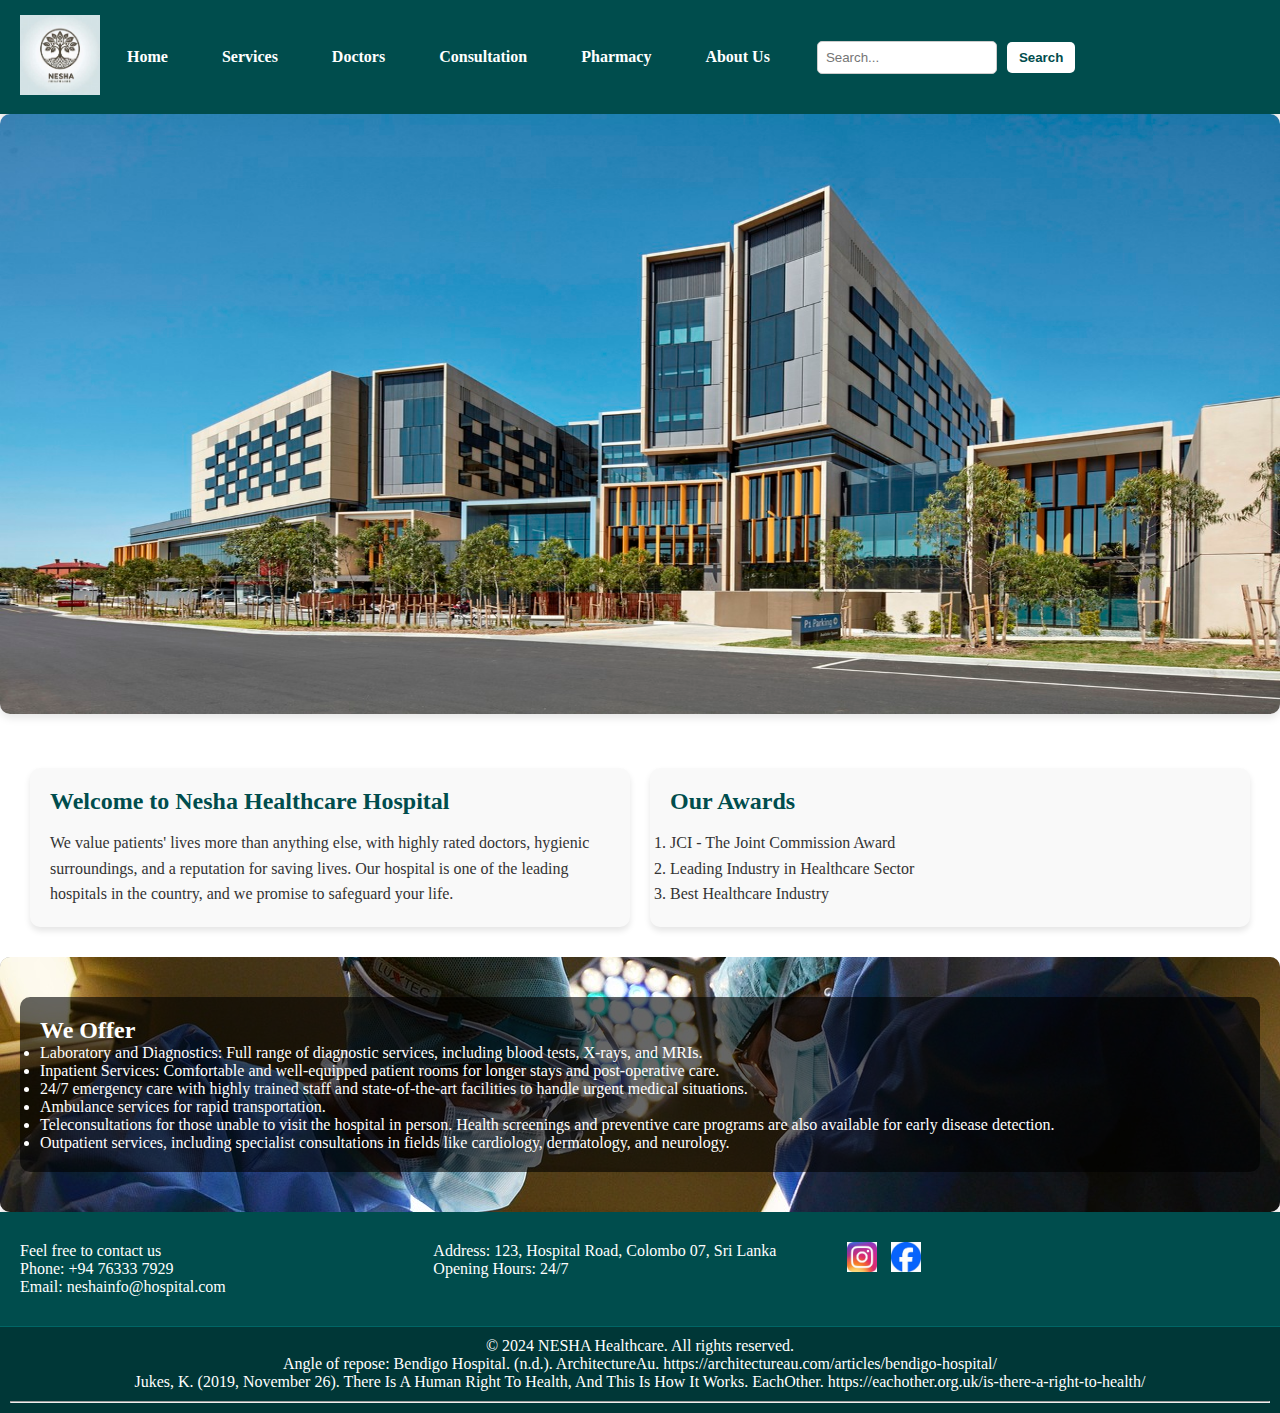
<file: index.html>
<!DOCTYPE html>
<html lang="en">
<head>
    <meta charset="UTF-8">
    <meta name="viewport" content="width=device-width, initial-scale=1.0">
    <title>Home Page</title>
    <link rel="apple-touch-icon" sizes="180x180" href="favicon6/apple-touch-icon.png">
    <link rel="icon" type="image/png" sizes="32x32" href="favicon6/favicon-32x32.png">
    <link rel="icon" type="image/png" sizes="16x16" href="favicon6/favicon-16x16.png">
    <link rel="manifest" href="favicon6/site.webmanifest">
    <meta name="msapplication-TileColor" content="#da532c">
    <meta name="theme-color" content="#ffffff">
    <link rel="stylesheet" href="CSS/Home.css">
</head>
<body>

    <!-- Header section -->
    <header>
        <div class="logo">
            <img src="Images/Nesha logo.jpeg" alt="Hospital Logo">
        </div>

        <div class="nav-bar">
            <nav>
                <ul>
                    <li><a href="index.html">Home</a></li>
                    <li><a href="Services.html">Services</a></li>
                    <li><a href="Doctors.html">Doctors</a></li>
                    <li><a href="Consultation.html">Consultation</a></li>
                    <li><a href="Pharmacy.html">Pharmacy</a></li>
                    <li><a href="About us.html">About Us</a></li>
                </ul>
                
                <form action="#" method="get">
                    <input type="text" name="query" placeholder="Search...">
                    <button type="submit">Search</button>
                </form>
            </nav>
        </div>
    </header>

    <!-- Main Section -->
    <main>
        <section class="intro">
            <img src="Images/Main image.jpg" alt="Hospital Main Image" class="responsive-img">
        </section>

        <!-- Two Paragraph Sections -->
        <section class="two-paragraphs">
            <div class="paragraph-box">
                <h2>Welcome to Nesha Healthcare Hospital</h2>
                <p>We value patients' lives more than anything else, with highly rated doctors, hygienic surroundings, and a reputation for saving lives. Our hospital is one of the leading hospitals in the country, and we promise to safeguard your life.</p>
            </div>
            <div class="paragraph-box">
                <h2>Our Awards</h2>
                <ol>
                    <li>JCI - The Joint Commission Award</li>
                    <li>Leading Industry in Healthcare Sector</li>
                    <li>Best Healthcare Industry</li>
                </ol>
            </div>
        </section>

        <!-- Third Paragraph with Background Image -->
        <section class="third-paragraph">
            <div class="content">
                <h2>We Offer</h2>
                <ul>
                    <li>Laboratory and Diagnostics: Full range of diagnostic services, including blood tests, X-rays, and MRIs.</li>
                    <li>Inpatient Services: Comfortable and well-equipped patient rooms for longer stays and post-operative care.</li>
                    <li>24/7 emergency care with highly trained staff and state-of-the-art facilities to handle urgent medical situations.</li>
                    <li>Ambulance services for rapid transportation.</li>
                    <li>Teleconsultations for those unable to visit the hospital in person. Health screenings and preventive care programs are also available for early disease detection.</li>
                    <li>Outpatient services, including specialist consultations in fields like cardiology, dermatology, and neurology.</li>
                </ul>
            </div>
        </section>
    </main>

    <!-- Footer Section -->
    <footer>
        <div class="footer-container">
            <div class="footer-left">
                <p>Feel free to contact us</p>
                <p>Phone: +94 76333 7929</p>
                <p>Email: neshainfo@hospital.com</p>
            </div>
    
            <div class="footer-right">
                <p>Address: 123, Hospital Road, Colombo 07, Sri Lanka</p>
                <p>Opening Hours: 24/7</p>
                
            </div>
            
            <div class="footer-social">
                <a href="#"><img src="Images/instagram icon.jpeg" alt="Instagram"></a>
                <a href="#"><img src="Images/facebook icon.jpeg" alt="Facebook"></a>
            </div>
        </div>
        
        <div class="footer-bottom">
            <p>&copy; 2024 NESHA Healthcare. All rights reserved.</p>
            <p>Angle of repose: Bendigo Hospital. (n.d.). ArchitectureAu. https://architectureau.com/articles/bendigo-hospital/</p>
                <p>Jukes, K. (2019, November 26). There Is A Human Right To Health, And This Is How It Works. EachOther. https://eachother.org.uk/is-there-a-right-to-health/</p>
            <hr>
        </div>
    </footer>
    

</body>
</html>
</file>
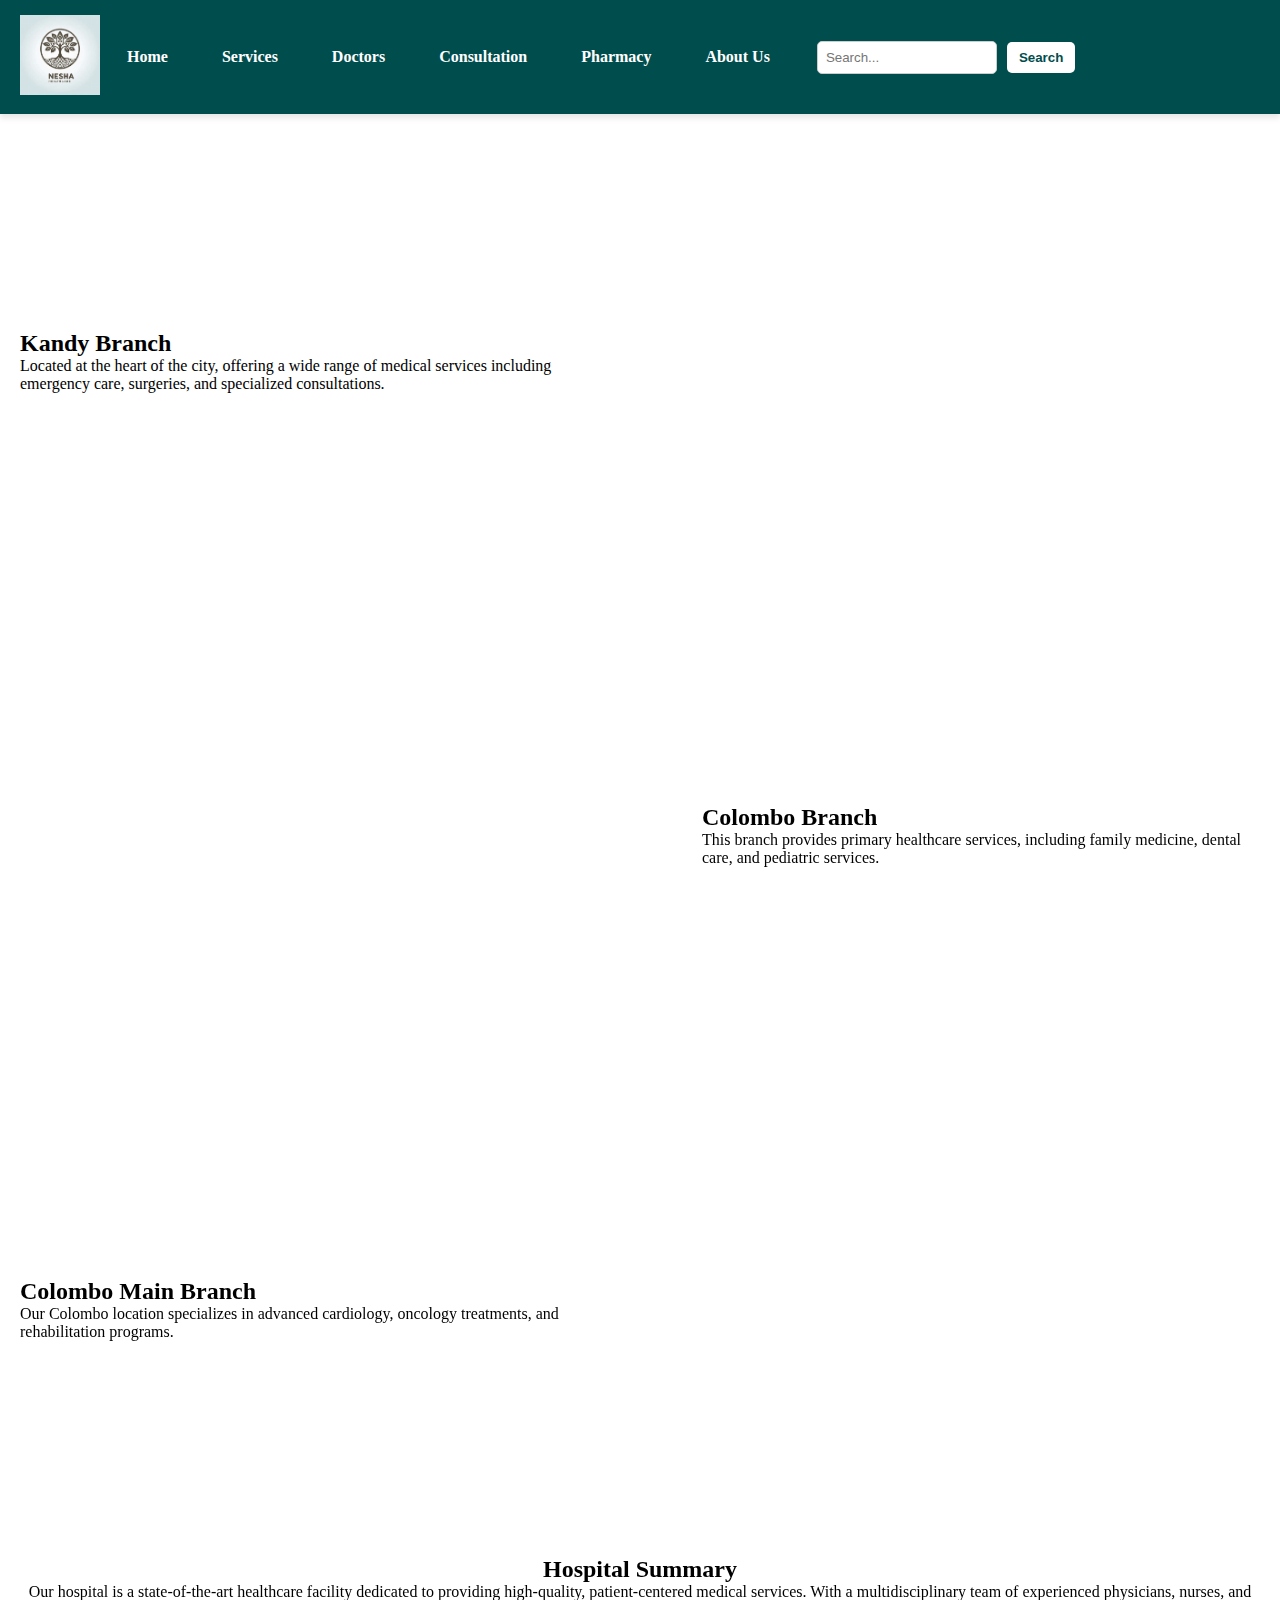
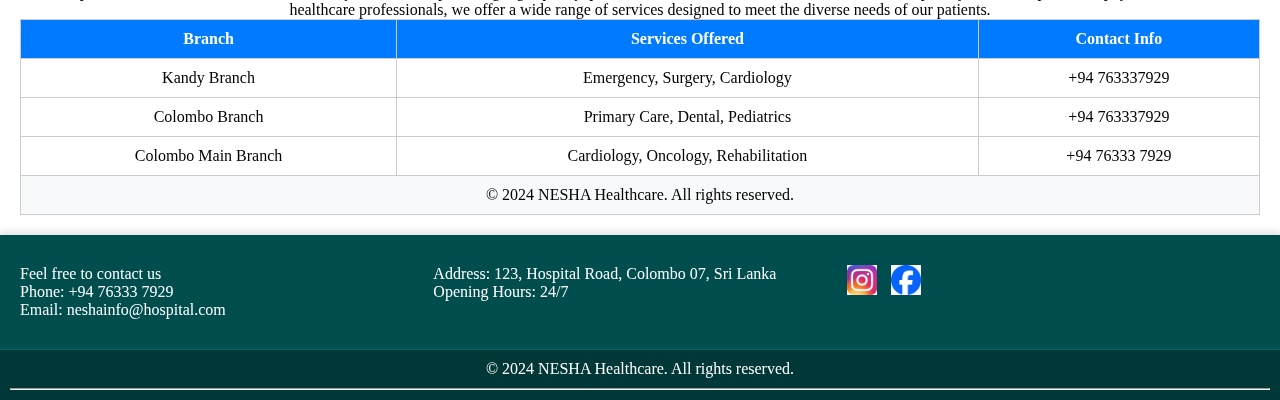
<file: About us.html>
<!DOCTYPE html>
<html lang="en">
<head>
    <meta charset="UTF-8">
    <meta name="viewport" content="width=device-width, initial-scale=1.0">
    <title>About Us</title>
    <link rel="stylesheet" href="CSS/About us.css">
    <link rel="apple-touch-icon" sizes="180x180" href="favicon6/apple-touch-icon.png">
    <link rel="icon" type="image/png" sizes="32x32" href="favicon6/favicon-32x32.png">
    <link rel="icon" type="image/png" sizes="16x16" href="favicon6/favicon-16x16.png">
    <link rel="manifest" href="favicon6/site.webmanifest">
    <meta name="msapplication-TileColor" content="#da532c">
    <meta name="theme-color" content="#ffffff">
</head>
<body>

   <!-- Header section -->
   <header>
        <div class="logo">
            <img src="Images/Nesha logo.jpeg" alt="Hospital Logo">
        </div>
        <div class="nav-bar">
            <nav>
                <ul>
                    <li><a href="index.html">Home</a></li>
                    <li><a href="Services.html">Services</a></li>
                    <li><a href="Doctors.html">Doctors</a></li>
                    <li><a href="Consultation.html">Consultation</a></li>
                    <li><a href="Pharmacy.html">Pharmacy</a></li>
                    <li><a href="About us.html">About Us</a></li>
                </ul>
                
                <form action="#" method="get">
                    <input type="text" name="query" placeholder="Search...">
                    <button type="submit">Search</button>
                </form>
            </nav>
        </div>
    </header>

    <!-- Main Section -->
    <main>
        <!-- About Branches Section -->
        <section class="branches">
            <div class="branch">
                <div class="branch-text">
                    <h2>Kandy Branch</h2>
                    <p>Located at the heart of the city, offering a wide range of medical services including emergency care, surgeries, and specialized consultations.</p>
                </div>
                <div class="branch-image">
                    <iframe src="https://www.google.com/maps/embed?pb=!1m18!1m12!1m3!1d63320.43010795019!2d80.58458155932172!3d7.294543434428242!2m3!1f0!2f0!3f0!3m2!1i1024!2i768!4f13.1!3m3!1m2!1s0x3ae366266498acd3%3A0x411a3818a1e03c35!2sKandy!5e0!3m2!1sen!2slk!4v1726129024425!5m2!1sen!2slk" width="600" height="450" style="border:0;" allowfullscreen="" loading="lazy" referrerpolicy="no-referrer-when-downgrade"></iframe>
                </div>
            </div>

            <div class="branch">
                <div class="branch-image">
                    <iframe src="https://www.google.com/maps/embed?pb=!1m14!1m12!1m3!1d22303.66903126023!2d79.85602167623908!3d6.900625027254613!2m3!1f0!2f0!3f0!3m2!1i1024!2i768!4f13.1!5e0!3m2!1sen!2slk!4v1726128983006!5m2!1sen!2slk" width="600" height="450" style="border:0;" allowfullscreen="" loading="lazy" referrerpolicy="no-referrer-when-downgrade"></iframe>
                </div>
                <div class="branch-text">
                    <h2>Colombo Branch</h2>
                    <p>This branch provides primary healthcare services, including family medicine, dental care, and pediatric services.</p>
                </div>
            </div>

            <div class="branch">
                <div class="branch-text">
                    <h2>Colombo Main Branch</h2>
                    <p>Our Colombo location specializes in advanced cardiology, oncology treatments, and rehabilitation programs.</p>
                </div>
                <div class="branch-image">
                    <iframe src="https://www.google.com/maps/embed?pb=!1m14!1m12!1m3!1d7921.643938223258!2d79.86716301376953!3d6.911878891082328!2m3!1f0!2f0!3f0!3m2!1i1024!2i768!4f13.1!5e0!3m2!1sen!2slk!4v1726128784646!5m2!1sen!2slk" width="600" height="450" style="border:0;" allowfullscreen="" loading="lazy" referrerpolicy="no-referrer-when-downgrade"></iframe>
                </div>
            </div>
        </section>

        <!-- Hospital Summary Table -->
        <section class="hospital-table">
            <h2>Hospital Summary</h2>
            <p>Our hospital is a state-of-the-art healthcare facility dedicated to providing high-quality, patient-centered medical services. With a multidisciplinary team of experienced physicians, nurses, and healthcare professionals, we offer a wide range of services designed to meet the diverse needs of our patients.</p>
            <table>
                <thead>
                    <tr>
                        <th>Branch</th>
                        <th>Services Offered</th>
                        <th>Contact Info</th>
                    </tr>
                </thead>
                <tbody>
                    <tr>
                        <td>Kandy Branch</td>
                        <td>Emergency, Surgery, Cardiology</td>
                        <td>+94 763337929</td>
                    </tr>
                    <tr>
                        <td>Colombo Branch</td>
                        <td>Primary Care, Dental, Pediatrics</td>
                        <td>+94 763337929</td>
                    </tr>
                    <tr>
                        <td>Colombo Main Branch</td>
                        <td>Cardiology, Oncology, Rehabilitation</td>
                        <td>+94 76333 7929</td>
                    </tr>
                </tbody>
                <tfoot>
                    <tr>
                        <td colspan="3">© 2024 NESHA Healthcare. All rights reserved.</td>
                    </tr>
                </tfoot>
            </table>
        </section>
    </main>

    <!-- Footer Section -->
    <footer>
        <div class="footer-container">
            <div class="footer-left">
                <p>Feel free to contact us</p>
                <p>Phone: +94 76333 7929</p>
                <p>Email: neshainfo@hospital.com</p>
            </div>
    
            <div class="footer-right">
                <p>Address: 123, Hospital Road, Colombo 07, Sri Lanka</p>
                <p>Opening Hours: 24/7</p>
            </div>
    
            <div class="footer-social">
                <a href="#"><img src="Images/instagram icon.jpeg" alt="Instagram"></a>
                <a href="#"><img src="Images/facebook icon.jpeg" alt="Facebook"></a>
            </div>
        </div>
    
        <div class="footer-bottom">
            <p>&copy; 2024 NESHA Healthcare. All rights reserved.</p>
            <hr>
        </div>
    </footer>

</body>
</html>
</file>
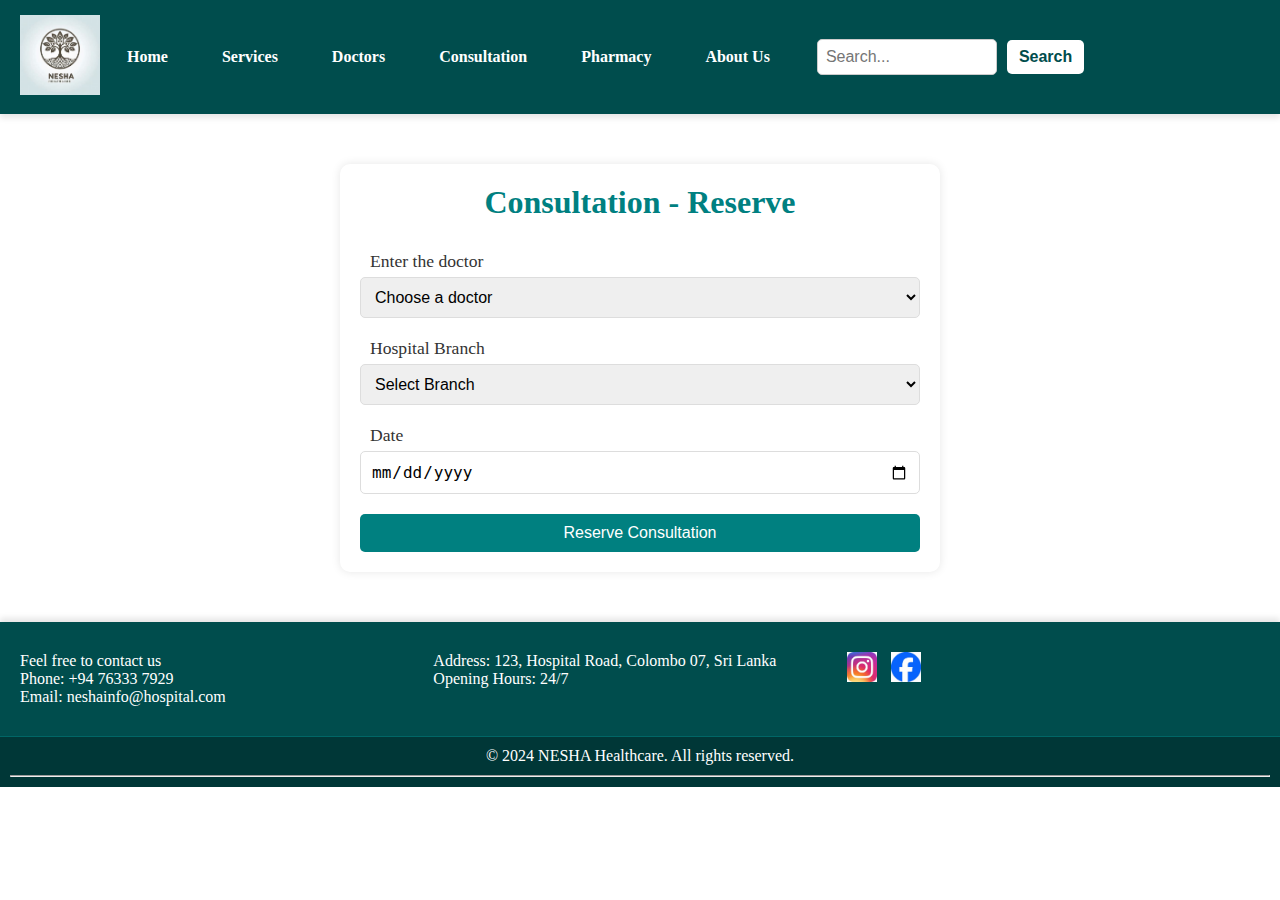
<file: Consultation.html>
<!DOCTYPE html>
<html lang="en">
<head>
    <meta charset="UTF-8">
    <meta name="viewport" content="width=device-width, initial-scale=1.0">
    <title>Consultation - Reserve</title>
    <link rel="apple-touch-icon" sizes="180x180" href="favicon6/apple-touch-icon.png">
    <link rel="icon" type="image/png" sizes="32x32" href="favicon6/favicon-32x32.png">
    <link rel="icon" type="image/png" sizes="16x16" href="favicon6/favicon-16x16.png">
    <link rel="manifest" href="favicon6/site.webmanifest">
    <link rel="stylesheet" href="CSS/Consultation.css">
</head>
<body>

    <!-- Header section -->
    <header>
        <div class="logo">
            <img src="Images/Nesha logo.jpeg" alt="Hospital Logo">
        </div>

        <div class="nav-bar">
            <nav>
                <ul>
                    <li><a href="index.html">Home</a></li>
                    <li><a href="Services.html">Services</a></li>
                    <li><a href="Doctors.html">Doctors</a></li>
                    <li><a href="Consultation.html">Consultation</a></li>
                    <li><a href="Pharmacy.html">Pharmacy</a></li>
                    <li><a href="About us.html">About Us</a></li>
                </ul>
                
                <form action="#" method="get">
                    <input type="text" name="query" placeholder="Search...">
                    <button type="submit">Search</button>
                </form>
            </nav>
        </div>
    </header>

    <!-- Main content - Consultation Form -->
    <section class="consultation-container">
        <h1>Consultation - Reserve</h1>
        <form class="consultation-form">
            <div class="form-group">
                <label for="doctor"><i class="fas fa-user-md"></i> Enter the doctor</label>
                <select id="doctor" name="doctor">
                    <option value="" disabled selected>Choose a doctor</option>
                    <option value="doctor1">Dr. Rajeenas</option>
                    <option value="doctor2">Dr. Khaira</option>
                    <option value="doctor3">Dr. Emily White</option>
                    <option value="doctor4">Dr. Munawwer</option>
                    <option value="doctor5">Dr. Sarah Green</option>
                </select>
            </div>
            
            <div class="form-group">
                <label for="branch"><i class="fas fa-hospital"></i> Hospital Branch</label>
                <select id="branch" name="branch">
                    <option value="" disabled selected>Select Branch</option>
                    <option value="branch1">Colombo Main</option>
                    <option value="branch2">Kandy</option>
                    <option value="branch2">Colombo</option>
                </select>
            </div>
            <div class="form-group">
                <label for="date"><i class="fas fa-calendar-alt"></i> Date</label>
                <input type="date" id="date" name="date">
            </div>
            <button type="submit">Reserve Consultation</button>
        </form>
    </section>

    <!-- Footer Section -->
    <footer>
        <div class="footer-container">
            <div class="footer-left">
                <p>Feel free to contact us</p>
                <p>Phone: +94 76333 7929</p>
                <p>Email: neshainfo@hospital.com</p>
            </div>
    
            <div class="footer-right">
                <p>Address: 123, Hospital Road, Colombo 07, Sri Lanka</p>
                <p>Opening Hours: 24/7</p>
            </div>
    
            <div class="footer-social">
                <a href="#"><img src="Images/instagram icon.jpeg" alt="Instagram"></a>
                <a href="#"><img src="Images/facebook icon.jpeg" alt="Facebook"></a>
            </div>
        </div>
    
        <div class="footer-bottom">
            <p>&copy; 2024 NESHA Healthcare. All rights reserved.</p>
            <hr>
        </div>
    </footer>

</body>
</html>
</file>
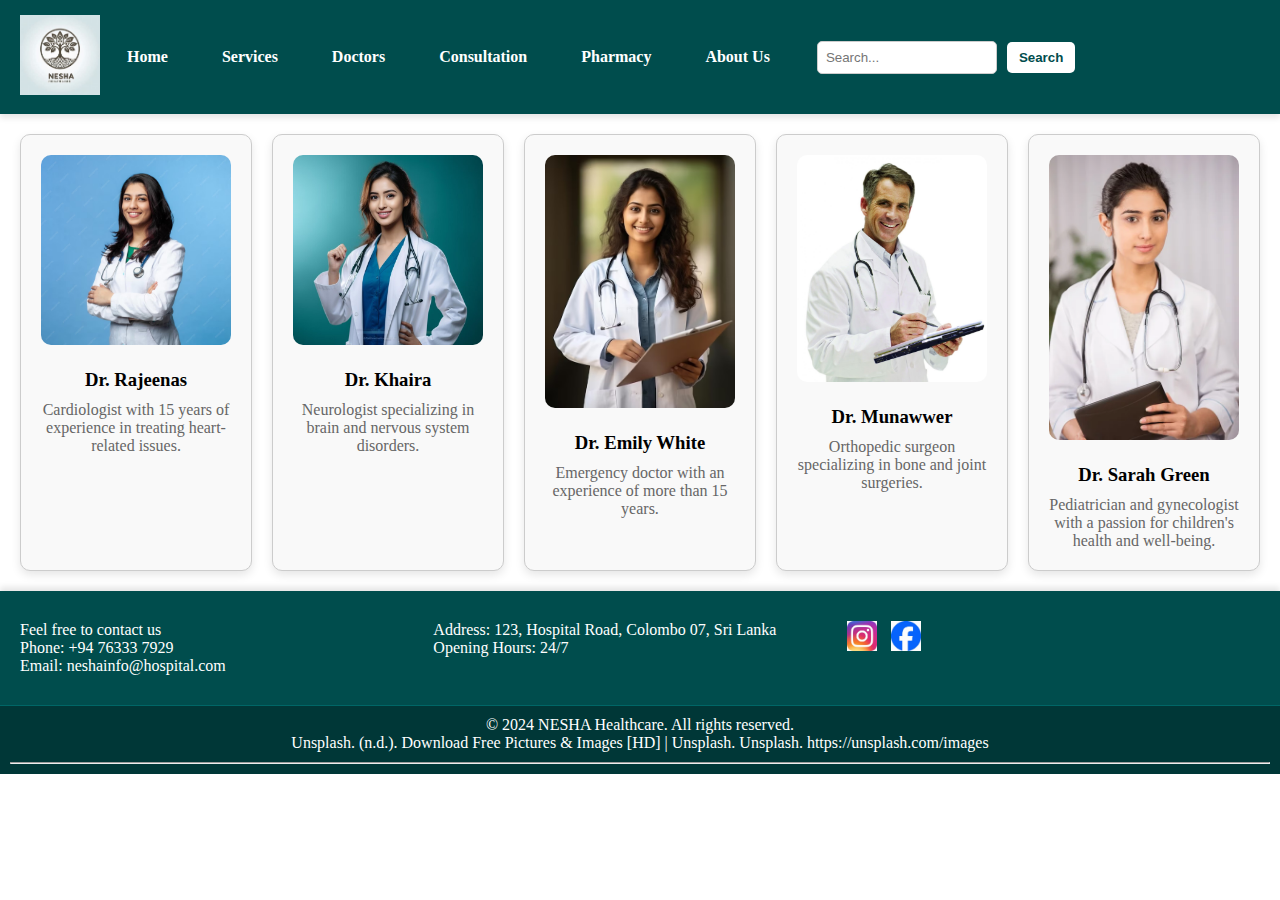
<file: Doctors.html>
<!DOCTYPE html>
<html lang="en">
<head>
    <meta charset="UTF-8">
    <meta name="viewport" content="width=device-width, initial-scale=1.0">
    <title>Doctors</title>
    <link rel="apple-touch-icon" sizes="180x180" href="favicon6/apple-touch-icon.png">
    <link rel="icon" type="image/png" sizes="32x32" href="favicon6/favicon-32x32.png">
    <link rel="icon" type="image/png" sizes="16x16" href="favicon6/favicon-16x16.png">
    <link rel="manifest" href="favicon6/site.webmanifest">
    <link rel="stylesheet" href="CSS/Doctors.css">
</head>
<body>

    <!-- Header section -->
    <header>
        <div class="logo">
            <img src="Images/Nesha logo.jpeg" alt="Hospital Logo">
        </div>

        <div class="nav-bar">
            <nav>
                <ul>
                    <li><a href="index.html">Home</a></li>
                    <li><a href="Services.html">Services</a></li>
                    <li><a href="Doctors.html">Doctors</a></li>
                    <li><a href="Consultation.html">Consultation</a></li>
                    <li><a href="Pharmacy.html">Pharmacy</a></li>
                    <li><a href="About us.html">About Us</a></li>
                </ul>
                
                <form action="#" method="get">
                    <input type="text" name="query" placeholder="Search...">
                    <button type="submit">Search</button>
                </form>
            </nav>
        </div>
    </header>

    <!-- Main Section with Grid Layout for Doctors -->
    <main>
        <section class="doctor-grid">
            <div class="doctor-card">
                <img src="Images/Indian doctor 1.jpeg" alt="Doctor 1">
                <h3>Dr. Rajeenas</h3>
                <p>Cardiologist with 15 years of experience in treating heart-related issues.</p>
            </div>
            <div class="doctor-card">
                <img src="Images/doctor 3.jpg" alt="Doctor 2">
                <h3>Dr. Khaira</h3>
                <p>Neurologist specializing in brain and nervous system disorders.</p>
            </div>
            <div class="doctor-card">
                <img src="Images/Doctor4.jpg" alt="Doctor 3">
                <h3>Dr. Emily White</h3>
                <p>Emergency doctor with an experience of more than 15 years.</p>
            </div>
            <div class="doctor-card">
                <img src="Images/doctor5.jpeg" alt="Doctor 4">
                <h3>Dr. Munawwer</h3>
                <p>Orthopedic surgeon specializing in bone and joint surgeries.</p>
            </div>
            <div class="doctor-card">
                <img src="Images/Doctor 2.jpg" alt="Doctor 5">
                <h3>Dr. Sarah Green</h3>
                <p>Pediatrician and gynecologist with a passion for children's health and well-being.</p>
            </div>
        </section>
    </main>

    <!-- Footer Section -->
    <footer>
        <div class="footer-container">
            <div class="footer-left">
                <p>Feel free to contact us</p>
                <p>Phone: +94 76333 7929</p>
                <p>Email: neshainfo@hospital.com</p>
            </div>
    
            <div class="footer-right">
                <p>Address: 123, Hospital Road, Colombo 07, Sri Lanka</p>
                <p>Opening Hours: 24/7</p>
            </div>
    
            <div class="footer-social">
                <a href="#"><img src="Images/instagram icon.jpeg" alt="Instagram"></a>
                <a href="#"><img src="Images/facebook icon.jpeg" alt="Facebook"></a>
            </div>
        </div>
    
        <div class="footer-bottom">
            <p>&copy; 2024 NESHA Healthcare. All rights reserved.</p>
            <p>Unsplash. (n.d.). Download Free Pictures & Images [HD] | Unsplash. Unsplash. https://unsplash.com/images</p>
            <hr>
        </div>
    </footer>

</body>
</html>
</file>
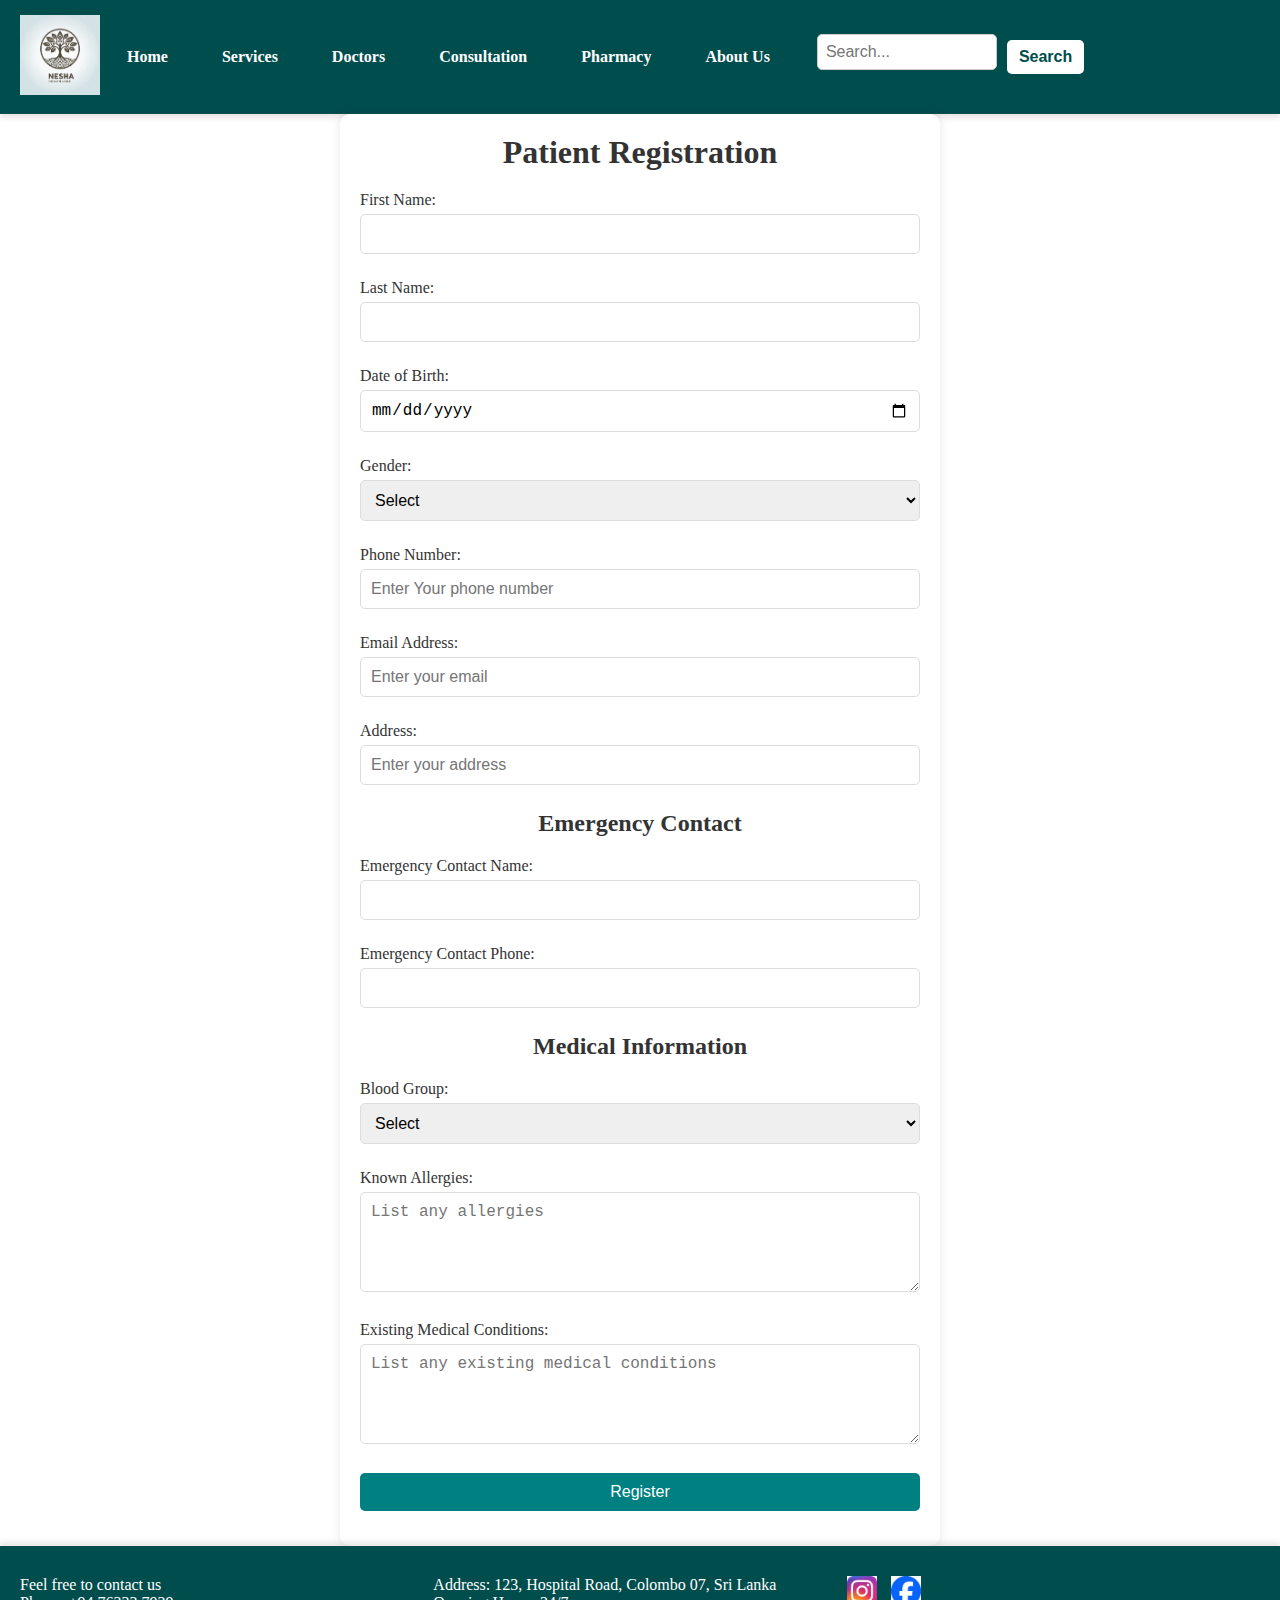
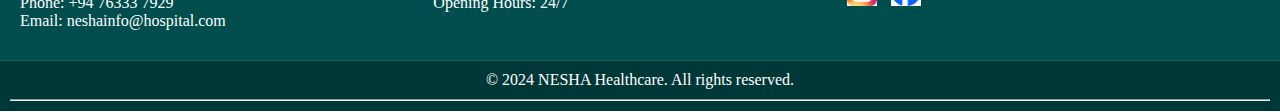
<file: PatientForm.html>
<!DOCTYPE html>
<html lang="en">
<head>
    <meta charset="UTF-8">
    <meta name="viewport" content="width=device-width, initial-scale=1.0">
    <title>Patient Registration</title>
    <link rel="apple-touch-icon" sizes="180x180" href="favicon6/apple-touch-icon.png">
    <link rel="icon" type="image/png" sizes="32x32" href="favicon6/favicon-32x32.png">
    <link rel="icon" type="image/png" sizes="16x16" href="favicon6/favicon-16x16.png">
    <link rel="manifest" href="favicon6/site.webmanifest">
    <link rel="stylesheet" href="CSS/PatientForm.css">
</head>
<body>

    <!-- Header section -->
    <header>
        <div class="logo">
            <img src="Images/Nesha logo.jpeg" alt="Hospital Logo">
        </div>

        <div class="nav-bar">
            <nav>
                <ul>
                    <li><a href="index.html">Home</a></li>
                    <li><a href="Services.html">Services</a></li>
                    <li><a href="Doctors.html">Doctors</a></li>
                    <li><a href="Consultation.html">Consultation</a></li>
                    <li><a href="Pharmacy.html">Pharmacy</a></li>
                    <li><a href="About us.html">About Us</a></li>
                </ul>
                
                <form action="#" method="get">
                    <input type="text" name="query" placeholder="Search...">
                    <button type="submit">Search</button>
                </form>
            </nav>
        </div>
    </header>

    <!-- Main content - Patient Registration Form -->
    <div class="container">
        <h1>Patient Registration</h1>

        <form action="submit_registration" method="post">
            <!-- Personal Information Section -->
            <div class="form-group">
                <label for="first-name">First Name:</label>
                <input type="text" id="first-name" name="first_name" required>
            </div>

            <div class="form-group">
                <label for="last-name">Last Name:</label>
                <input type="text" id="last-name" name="last_name" required>
            </div>

            <div class="form-group">
                <label for="dob">Date of Birth:</label>
                <input type="date" id="dob" name="dob" required>
            </div>

            <div class="form-group">
                <label for="gender">Gender:</label>
                <select id="gender" name="gender" required>
                    <option value="" disabled selected>Select</option>
                    <option value="male">Male</option>
                    <option value="female">Female</option>
                    <option value="other">Other</option>
                </select>
            </div>

            <!-- Contact Information Section -->
            <div class="form-group">
                <label for="phone">Phone Number:</label>
                <input type="tel" id="phone" name="phone" pattern="[0-9]{10}" placeholder="Enter Your phone number" required>
            </div>

            <div class="form-group">
                <label for="email">Email Address:</label>
                <input type="email" id="email" name="email" placeholder="Enter your email" required>
            </div>

            <div class="form-group">
                <label for="address">Address:</label>
                <input type="text" id="address" name="address" placeholder="Enter your address" required>
            </div>

            <!-- Emergency Contact Section -->
            <h2>Emergency Contact</h2>

            <div class="form-group">
                <label for="emergency-name">Emergency Contact Name:</label>
                <input type="text" id="emergency-name" name="emergency_name" required>
            </div>

            <div class="form-group">
                <label for="emergency-phone">Emergency Contact Phone:</label>
                <input type="tel" id="emergency-phone" name="emergency_phone" pattern="[0-9]{10}" required>
            </div>

            <!-- Medical Information Section -->
            <h2>Medical Information</h2>

            <div class="form-group">
                <label for="blood-group">Blood Group:</label>
                <select id="blood-group" name="blood_group" required>
                    <option value="" disabled selected>Select</option>
                    <option value="A+">A+</option>
                    <option value="A-">A-</option>
                    <option value="B+">B+</option>
                    <option value="B-">B-</option>
                    <option value="O+">O+</option>
                    <option value="O-">O-</option>
                    <option value="AB+">AB+</option>
                    <option value="AB-">AB-</option>
                </select>
            </div>

            <div class="form-group">
                <label for="allergies">Known Allergies:</label>
                <textarea id="allergies" name="allergies" placeholder="List any allergies"></textarea>
            </div>

            <div class="form-group">
                <label for="existing-conditions">Existing Medical Conditions:</label>
                <textarea id="existing-conditions" name="existing_conditions" placeholder="List any existing medical conditions"></textarea>
            </div>

            <!-- Submit Button -->
            <div class="form-group">
                <button type="submit">Register</button>
            </div>

        </form>
    </div>

    <!-- Footer Section -->
    <footer>
        <div class="footer-container">
            <div class="footer-left">
                <p>Feel free to contact us</p>
                <p>Phone: +94 76333 7929</p>
                <p>Email: neshainfo@hospital.com</p>
            </div>
    
            <div class="footer-right">
                <p>Address: 123, Hospital Road, Colombo 07, Sri Lanka</p>
                <p>Opening Hours: 24/7</p>
            </div>
    
            <div class="footer-social">
                <a href="#"><img src="Images/instagram icon.jpeg" alt="Instagram"></a>
                <a href="#"><img src="Images/facebook icon.jpeg" alt="Facebook"></a>
            </div>
        </div>
    
        <div class="footer-bottom">
            <p>&copy; 2024 NESHA Healthcare. All rights reserved.</p>
            <hr>
        </div>
    </footer>

</body>
</html>
</file>
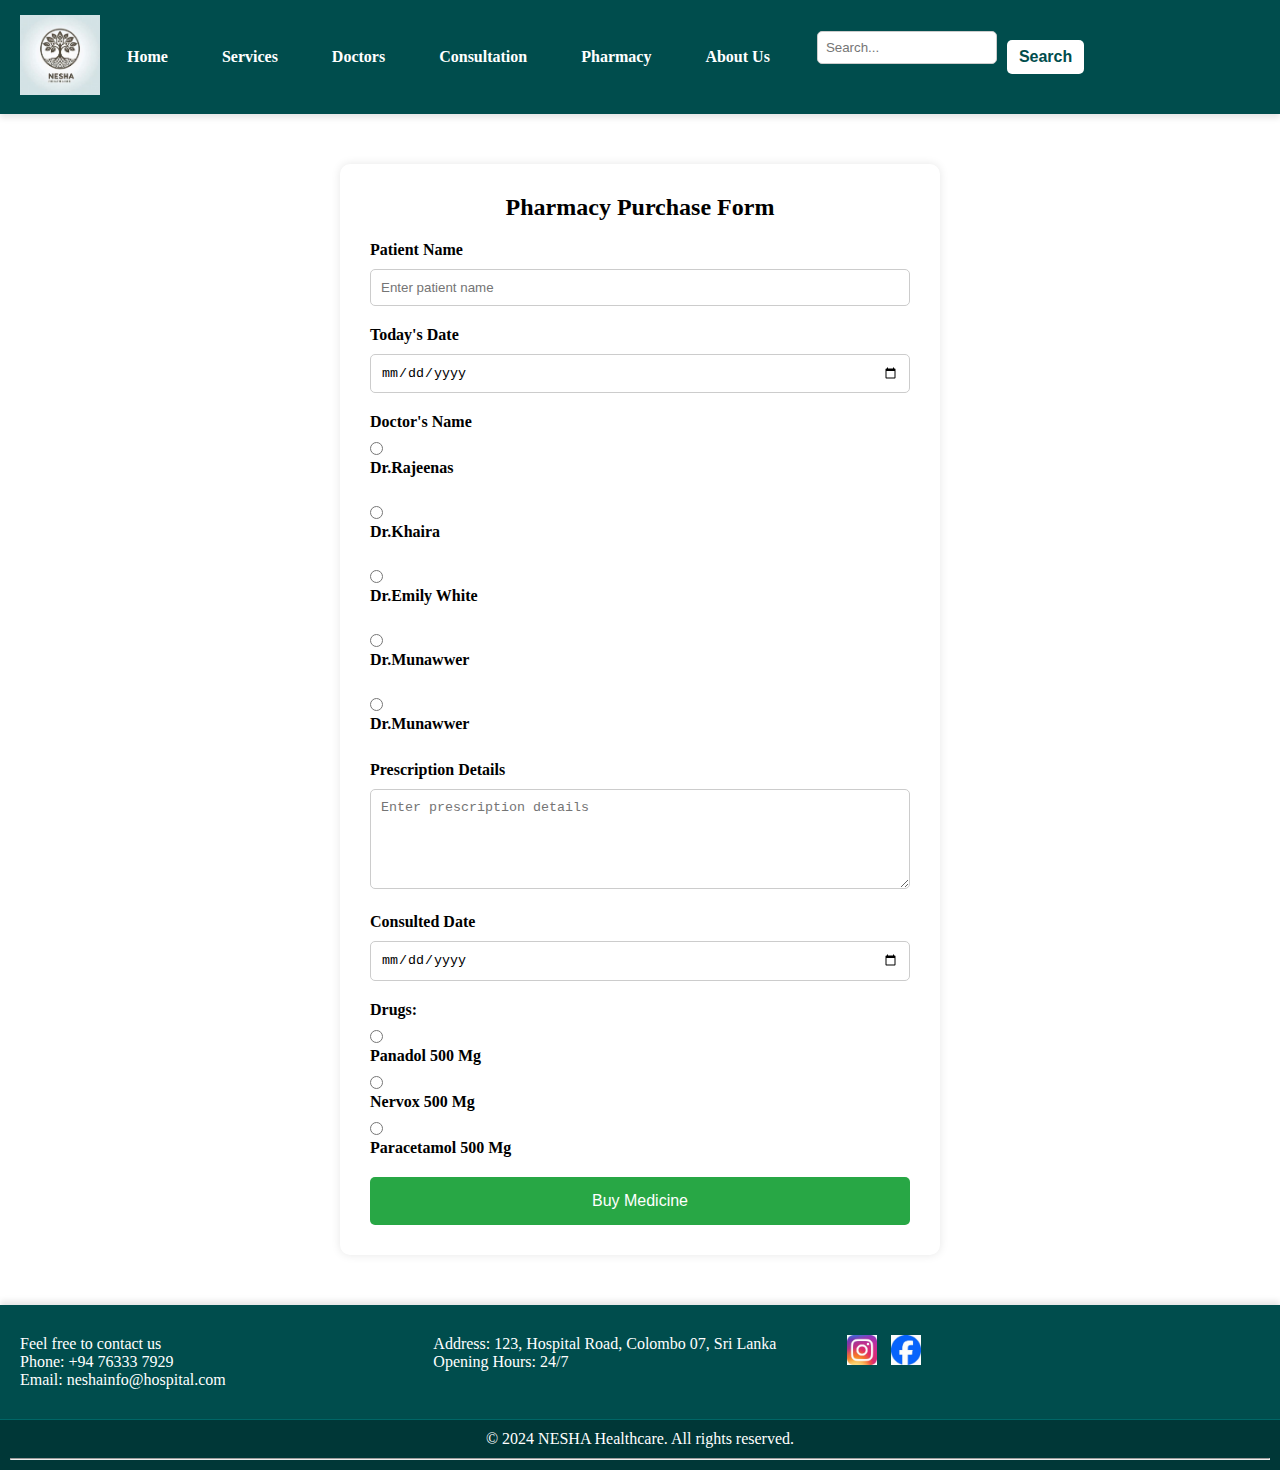
<file: Pharmacy.html>
<!DOCTYPE html>
<html lang="en">
<head>
    <meta charset="UTF-8">
    <meta name="viewport" content="width=device-width, initial-scale=1.0">
    <title>Pharmacy Page</title>
    <link rel="apple-touch-icon" sizes="180x180" href="favicon6/apple-touch-icon.png">
    <link rel="icon" type="image/png" sizes="32x32" href="favicon6/favicon-32x32.png">
    <link rel="icon" type="image/png" sizes="16x16" href="favicon6/favicon-16x16.png">
    <link rel="manifest" href="favicon6/site.webmanifest">
    <link rel="stylesheet" href="CSS/Pharmacy.css">
</head>
<body>

    <!-- Header section -->
    <header>
        <div class="logo">
            <img src="Images/Nesha logo.jpeg" alt="Hospital Logo">
        </div>

        <div class="nav-bar">
            <nav>
                <ul>
                    <li><a href="index.html">Home</a></li>
                    <li><a href="Services.html">Services</a></li>
                    <li><a href="Doctors.html">Doctors</a></li>
                    <li><a href="Consultation.html">Consultation</a></li>
                    <li><a href="Pharmacy.html">Pharmacy</a></li>
                    <li><a href="About us.html">About Us</a></li>
                </ul>
                
                <form action="#" method="get">
                    <input type="text" name="query" placeholder="Search...">
                    <button type="submit">Search</button>
                </form>
            </nav>
        </div>
    </header>

    <!-- Pharmacy Form Section -->
    <main>
        <section class="form-container">
            <h2>Pharmacy Purchase Form</h2>
            <form action="#" method="POST">
                <!-- Patient Information -->
                <label for="patient-name">Patient Name</label>
                <input type="text" id="patient-name" name="patient-name" placeholder="Enter patient name" required>

                <label for="date">Today's Date</label>
                <input type="date" id="date" name="date" required>

                <label>Doctor's Name</label>
                <div class="doctor-options">
                    <input type="radio" id="doctor1" name="doctor-name" value="Doctor 1">
                    <label for="doctor1">Dr.Rajeenas</label><br>
                    
                    <input type="radio" id="doctor2" name="doctor-name" value="Doctor 2">
                    <label for="doctor2">Dr.Khaira</label><br>
                    
                    <input type="radio" id="doctor3" name="doctor-name" value="Doctor 3">
                    <label for="doctor3">Dr.Emily White</label><br>
                    
                    <input type="radio" id="doctor4" name="doctor-name" value="Doctor 4">
                    <label for="doctor4">Dr.Munawwer</label><br>
                
                    <input type="radio" id="doctor4" name="doctor-name" value="Doctor 4">
                    <label for="doctor4">Dr.Munawwer</label><br>
                </div>

                <label for="prescription-details">Prescription Details</label>
                <textarea id="prescription-details" name="prescription-details" placeholder="Enter prescription details" required></textarea>

                <label for="consulted-date">Consulted Date</label>
                <input type="date" id="consulted-date" name="consulted-date" required>

                <!-- Medicine Selection -->
                <label>Drugs:</label>
                <div class="medicine-options">
                    <div>
                        <input type="radio" id="drug1" name="medicine" value="Medicine 1">
                        <label for="drug1">Panadol 500 Mg</label>
                    </div>
                    <div>
                        <input type="radio" id="drug2" name="medicine" value="Medicine 2">
                        <label for="drug2">Nervox 500 Mg</label>
                    </div>
                    <div>
                        <input type="radio" id="drug3" name="medicine" value="Medicine 3">
                        <label for="drug3">Paracetamol 500 Mg</label>
                    </div>
                </div>

                <!-- Submit Button -->
                <button type="submit">Buy Medicine</button>
            </form>
        </section>
    </main>

    <!-- Footer Section -->
    <footer>
        <div class="footer-container">
            <div class="footer-left">
                <p>Feel free to contact us</p>
                <p>Phone: +94 76333 7929</p>
                <p>Email: neshainfo@hospital.com</p>
            </div>
    
            <div class="footer-right">
                <p>Address: 123, Hospital Road, Colombo 07, Sri Lanka</p>
                <p>Opening Hours: 24/7</p>
            </div>
    
            <div class="footer-social">
                <a href="#"><img src="Images/instagram icon.jpeg" alt="Instagram"></a>
                <a href="#"><img src="Images/facebook icon.jpeg" alt="Facebook"></a>
            </div>
        </div>
    
        <div class="footer-bottom">
            <p>&copy; 2024 NESHA Healthcare. All rights reserved.</p>
            <hr>
        </div>
    </footer>


</body>
</html>
</file>
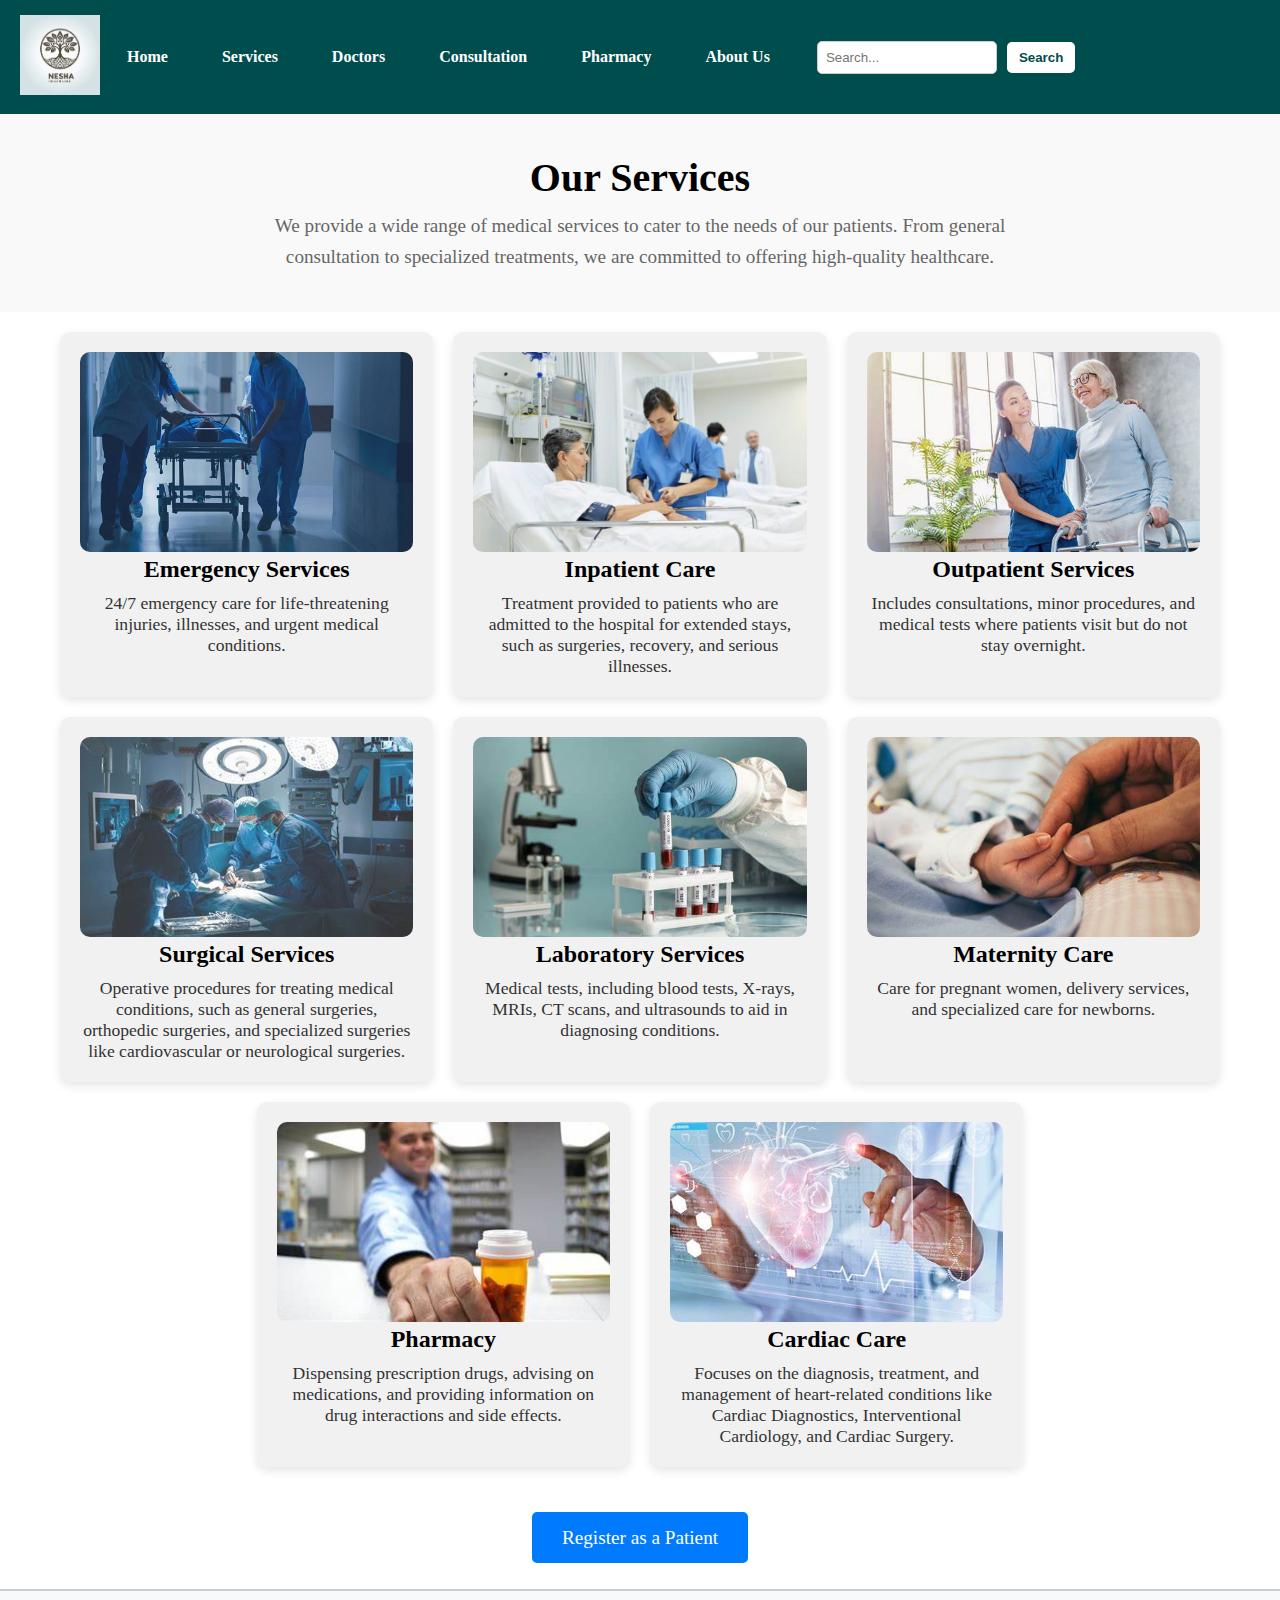
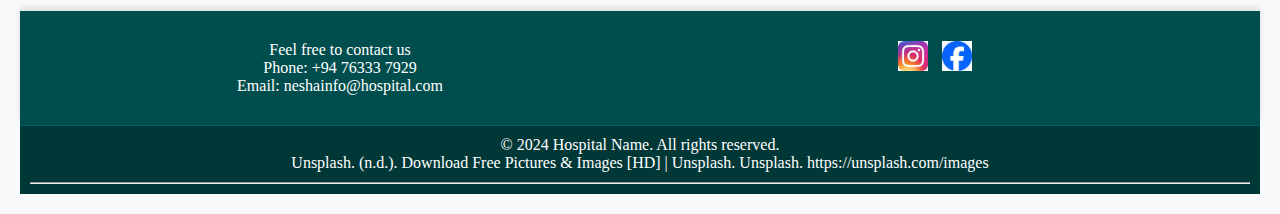
<file: Services.html>
<!DOCTYPE html>
<html lang="en">
<head>
    <meta charset="UTF-8">
    <meta name="viewport" content="width=device-width, initial-scale=1.0">
    <title>Services Page</title>
    <link rel="apple-touch-icon" sizes="180x180" href="favicon6/apple-touch-icon.png">
    <link rel="icon" type="image/png" sizes="32x32" href="favicon6/favicon-32x32.png">
    <link rel="icon" type="image/png" sizes="16x16" href="favicon6/favicon-16x16.png">
    <link rel="manifest" href="favicon6/site.webmanifest">
    <link rel="stylesheet" href="CSS/Services.css">
</head>
<body>

    <!-- Header section -->
    <header>
        <div class="logo">
            <img src="Images/Nesha logo.jpeg" alt="Hospital Logo">
        </div>

        <div class="nav-bar">
            <nav>
                <ul>
                    <li><a href="index.html">Home</a></li>
                    <li><a href="Services.html">Services</a></li>
                    <li><a href="Doctors.html">Doctors</a></li>
                    <li><a href="Consultation.html">Consultation</a></li>
                    <li><a href="Pharmacy.html">Pharmacy</a></li>
                    <li><a href="About us.html">About Us</a></li>
                </ul>
                
                <form action="#" method="get">
                    <input type="text" name="query" placeholder="Search...">
                    <button type="submit">Search</button>
                </form>
            </nav>
        </div>
    </header>

    <!-- Main Section -->
    <main>
        <!-- Introduction Section -->
        <section class="intro">
            <h1>Our Services</h1>
            <p>We provide a wide range of medical services to cater to the needs of our patients. From general consultation to specialized treatments, we are committed to offering high-quality healthcare.</p>
        </section>

        <!-- Services Grid Section -->
        <section class="services-grid">
            <div class="service-item">
                <img src="Images/Emergency care.jpeg" alt="Emergency Services">
                <h2>Emergency Services</h2>
                <p>24/7 emergency care for life-threatening injuries, illnesses, and urgent medical conditions.</p>
            </div>
            <div class="service-item">
                <img src="Images/inpatient ward.jpg" alt="Inpatient Care">
                <h2>Inpatient Care</h2>
                <p>Treatment provided to patients who are admitted to the hospital for extended stays, such as surgeries, recovery, and serious illnesses.</p>
            </div>
            <div class="service-item">
                <img src="Images/outward service.jpeg" alt="Outpatient Services">
                <h2>Outpatient Services</h2>
                <p>Includes consultations, minor procedures, and medical tests where patients visit but do not stay overnight.</p>
            </div>
            <div class="service-item">
                <img src="Images/surgical services.jpeg" alt="Surgical Services">
                <h2>Surgical Services</h2>
                <p>Operative procedures for treating medical conditions, such as general surgeries, orthopedic surgeries, and specialized surgeries like cardiovascular or neurological surgeries.</p>
            </div>
            <div class="service-item">
                <img src="Images/laboratory services.jpeg" alt="Laboratory Services">
                <h2>Laboratory Services</h2>
                <p>Medical tests, including blood tests, X-rays, MRIs, CT scans, and ultrasounds to aid in diagnosing conditions.</p>
            </div>
            <div class="service-item">
                <img src="Images/maternal care.jpeg" alt="Maternity Care">
                <h2>Maternity Care</h2>
                <p>Care for pregnant women, delivery services, and specialized care for newborns.</p>
            </div>
            <div class="service-item">
                <img src="Images/Pharmacy.jpeg" alt="Pharmacy">
                <h2>Pharmacy</h2>
                <p>Dispensing prescription drugs, advising on medications, and providing information on drug interactions and side effects.</p>
            </div>
            <div class="service-item">
                <img src="Images/Cardiac.jpeg" alt="Cardiac Care">
                <h2>Cardiac Care</h2>
                <p>Focuses on the diagnosis, treatment, and management of heart-related conditions like Cardiac Diagnostics, Interventional Cardiology, and Cardiac Surgery.</p>
            </div>
        </section>

        <!-- Link to Patient Registration -->
        <section class="registration-link">
            <a href="PatientForm.html" class="register-btn">Register as a Patient</a>
        </section>
    </main>

    <!-- Footer Section -->
    <footer>
        <div class="footer-container">
            <div class="footer-left">
                <p>Feel free to contact us</p>
                <p>Phone: +94 76333 7929</p>
                <p>Email: neshainfo@hospital.com</p>
            </div>

           

            <div class="footer-social">
                <a href="#"><img src="Images/instagram icon.jpeg" alt="Instagram"></a>
                <a href="#"><img src="Images/facebook icon.jpeg" alt="Facebook"></a>
            </div>
        </div>

        <div class="footer-bottom">
            <p>&copy; 2024 Hospital Name. All rights reserved.</p>
            <p>Unsplash. (n.d.). Download Free Pictures & Images [HD] | Unsplash. Unsplash. https://unsplash.com/images</p>
            <hr>
        </div>
    </footer>

</body>
</html>
</file>
<file: CSS/Home.css>
* {
    margin: 0;
    padding: 0;
    box-sizing: border-box;
}

/* Header Styling */
header {
    display: flex;
    justify-content: space-between;
    align-items: center;
    background-color: #004d4d; 
    padding: 15px 20px;
    font-family: 'Times New Roman', Times, serif;
    box-shadow: 0 4px 6px rgba(0, 0, 0, 0.1); 
    width: 100%;
}


.logo img {
    max-width: 80px;
    height: auto;
}

.nav-bar {
    display: flex;
    align-items: center;
    flex: 1;
}

.nav-bar nav {
    display: flex;
    align-items: center;
}

.nav-bar ul {
    display: flex;
    list-style: none;
    padding: 0;
    margin: 0;
}

.nav-bar ul li {
    margin: 0 12px;
}

.nav-bar ul li a {
    text-decoration: none;
    color: white;
    font-size: 16px;
    padding: 8px 15px;
    transition: background-color 0.3s;
    font-weight: 600;
}

.nav-bar ul li a:hover {
    background-color: rgba(255, 255, 255, 0.3);
    border-radius: 5px;
}

/* Search Bar */
.nav-bar form {
    display: flex;
    align-items: center; 
    margin-left: 20px;
}

.nav-bar input[type="text"] {
    padding: 8px;
    border-radius: 5px;
    border: 1px solid #ccc;
    width: 180px;
    transition: box-shadow 0.3s;
}

.nav-bar input[type="text"]:focus {
    box-shadow: 0 0 5px rgba(0, 0, 0, 0.2);
}

.nav-bar button {
    padding: 8px 12px;
    background-color: white;
    color: #004d4d;
    border: none;
    border-radius: 5px;
    cursor: pointer;
    font-weight: 600;
    transition: background-color 0.3s;
    margin-left: 10px; 
}

.nav-bar button:hover {
    background-color: #ddd;
}

/* Responsive Images */
.responsive-img {
    width: 100%;
    height: 600px;
    border-radius: 10px;
    box-shadow: 0 4px 8px rgba(0, 0, 0, 0.1); 
    margin-bottom: 20px;
}

/* Two Paragraphs Section */
.two-paragraphs {
    display: flex;
    flex-wrap: wrap;
    justify-content: space-between;
    padding: 20px;
}

.paragraph-box {
    flex: 1;
    min-width: 250px;
    margin: 10px;
    background-color: #f9f9f9;
    padding: 20px;
    border-radius: 10px;
    box-shadow: 0 4px 6px rgba(0, 0, 0, 0.1); 
}

.paragraph-box h2 {
    margin-bottom: 15px;
    color: #004d4d;
    font-weight: 700;
}

.paragraph-box p,
.paragraph-box ol {
    color: #333;
    line-height: 1.6;
}

/* Third Paragraph with Background Image */
.third-paragraph {
    padding: 40px 20px;
    background-image: url('../Images/P3 Bak.jpg');
    background-size: cover;
    background-position: center;
    color: white;
    border-radius: 10px;
    overflow: hidden;
    position: relative;
}

.third-paragraph::before {
    content: '';
    position: absolute;
    top: 0;
    left: 0;
    width: 100%;
    height: 100%;
    background-color: rgba(0, 0, 0, 0.4); 
    z-index: -1;
}

.third-paragraph .content {
    background-color: rgba(0, 0, 0, 0.6);
    padding: 20px;
    border-radius: 10px;
}

/* Footer Styling */
.footer-container {
    display: flex;
    flex-wrap: wrap;
    justify-content: space-between;
    padding: 20px;
    background-color: #004d4d;
    color: white;
    box-shadow: 0 -4px 6px rgba(0, 0, 0, 0.1);
    width: 100%;
}

.footer-left,
.footer-right,
.footer-social {
    flex: 1;
    min-width: 200px;
    margin: 10px 0;
}

.footer-right ul {
    list-style: none;
    padding: 0;
    margin: 0;
}

.footer-right ul li {
    margin-bottom: 10px;
}

.footer-social img {
    width: 30px;
    margin-right: 10px;
}

.footer-bottom {
    text-align: center;
    background-color: #003737;
    padding: 10px;
    color: white;
    border-top: 1px solid #006666;
}

.footer-bottom hr {
    margin-top: 10px;
}

/* Mobile Responsiveness */
@media (max-width: 768px) {
    header {
        flex-direction: column;
        text-align: center;
        padding: 10px;
    }

    .nav-bar {
        justify-content: center;
    }

    .nav-bar nav {
        flex-direction: column;
        align-items: center;
    }

    .nav-bar ul {
        flex-direction: column;
        align-items: center;
    }

    .nav-bar ul li {
        margin: 10px 0;
    }

    .nav-bar form {
        margin-top: 10px;
    }

    .two-paragraphs {
        flex-direction: column;
        align-items: center;
    }

    .paragraph-box {
        width: 100%;
        margin: 10px 0;
    }
}

@media (max-width: 480px) {
    .nav-bar input[type="text"] {
        width: 150px;
    }

    .nav-bar button {
        padding: 8px 12px;
    }

    .paragraph-box {
        padding: 15px; 
    }

    .third-paragraph {
        padding: 30px 15px; 
    }

    .third-paragraph .content {
        padding: 15px; 
    }
}

@media (max-width: 320px) and (max-height: 642px) {
    .nav-bar input[type="text"] {
        width: 120px;
    }

    .nav-bar button {
        padding: 6px 10px;
    }

    .paragraph-box {
        padding: 15px; 
    }

    .third-paragraph {
        padding: 20px 10px; 
        font-size: 14px; 
    }

    .third-paragraph .content {
        padding: 15px; 
    }
}
</file>
<file: CSS/About us.css>
* {
  margin: 0;
  padding: 0;
  box-sizing: border-box;
}

/* Header Styling */
header {
  display: flex;
  justify-content: space-between;
  align-items: center;
  background-color: #004d4d; 
  padding: 15px 20px;
  font-family: 'Times New Roman', Times, serif;
  box-shadow: 0 4px 6px rgba(0, 0, 0, 0.1); 
  width: 100%;
}

.logo img {
  max-width: 80px;
  height: auto;
}

.nav-bar {
  display: flex;
  align-items: center;
  flex: 1;
}

.nav-bar nav {
  display: flex;
  align-items: center;
}

.nav-bar ul {
  display: flex;
  list-style: none;
  padding: 0;
  margin: 0;
}

.nav-bar ul li {
  margin: 0 12px;
}

.nav-bar ul li a {
  text-decoration: none;
  color: white;
  font-size: 16px;
  padding: 8px 15px;
  transition: background-color 0.3s;
  font-weight: 600;
}

.nav-bar ul li a:hover {
  background-color: rgba(255, 255, 255, 0.3);
  border-radius: 5px;
}

/* Search Bar */
.nav-bar form {
  display: flex;
  align-items: center; 
  margin-left: 20px;
}

.nav-bar input[type="text"] {
  padding: 8px;
  border-radius: 5px;
  border: 1px solid #ccc;
  width: 180px;
  transition: box-shadow 0.3s;
}

.nav-bar input[type="text"]:focus {
  box-shadow: 0 0 5px rgba(0, 0, 0, 0.2);
}

.nav-bar button {
  padding: 8px 12px;
  background-color: white;
  color: #004d4d;
  border: none;
  border-radius: 5px;
  cursor: pointer;
  font-weight: 600;
  transition: background-color 0.3s;
  margin-left: 10px; 
}

.nav-bar button:hover {
  background-color: #ddd;
}

/* Branches Section */
.branches {
  margin: 20px;
}

.branch {
  display: flex;
  align-items: center;
  justify-content: space-between;
  margin-bottom: 20px;
}

.branch-text {
  width: 45%;
}

.branch-image {
  width: 45%;
}

.branch-image img {
  width: 100%;
  border-radius: 10px;
}

/* Table Section */
.hospital-table {
  margin: 20px;
  text-align: center;
}

.hospital-table table {
  width: 100%;
  border-collapse: collapse;
}

.hospital-table th, .hospital-table td {
  padding: 10px;
  border: 1px solid #ccc;
}

.hospital-table th {
  background-color: #007bff;
  color: white;
}

.hospital-table tfoot {
  background-color: #f8f9fa;
}

/* Footer Styling */
.footer-container {
  display: flex;
  flex-wrap: wrap;
  justify-content: space-between;
  padding: 20px;
  background-color: #004d4d;
  color: white;
  box-shadow: 0 -4px 6px rgba(0, 0, 0, 0.1);
  width: 100%;
}

.footer-left,
.footer-right,
.footer-social {
  flex: 1;
  min-width: 200px;
  margin: 10px 0;
}

.footer-right ul {
  list-style: none;
  padding: 0;
  margin: 0;
}

.footer-right ul li {
  margin-bottom: 10px;
}

.footer-social img {
  width: 30px;
  margin-right: 10px;
}

.footer-bottom {
  text-align: center;
  background-color: #003737;
  padding: 10px;
  color: white;
  border-top: 1px solid #006666;
}

.footer-bottom hr {
  margin-top: 10px;
}

/* Mobile Responsiveness */
@media (max-width: 768px) {
  header {
    flex-direction: column;
    text-align: center;
    padding: 10px;
  }

  .nav-bar {
    justify-content: center;
  }

  .nav-bar nav {
    flex-direction: column;
    align-items: center;
  }

  .nav-bar ul {
    flex-direction: column;
    align-items: center;
  }

  .nav-bar ul li {
    margin: 10px 0;
  }

  .nav-bar form {
    margin-top: 10px;
  }

  .branches {
    margin: 10px;
  }

  .branch {
    flex-direction: column;
    text-align: center;
  }

  .branch-text,
  .branch-image {
    width: 100%;
  }

  .branch-image img {
    max-width: 100%;
  }

  .hospital-table {
    margin: 10px;
  }

  .hospital-table table {
    font-size: 14px;
  }
}

@media (max-width: 480px) {
  .nav-bar input[type="text"] {
    width: 150px;
  }

  .nav-bar button {
    padding: 8px 12px;
  }

  .branches {
    margin: 5px;
  }

  .branch {
    flex-direction: column;
    margin-bottom: 10px;
  }

  .hospital-table {
    margin: 5px;
  }

  .hospital-table table {
    font-size: 12px;
  }
}

@media (max-width: 320px) and (max-height: 642px) {
  .nav-bar input[type="text"] {
    width: 120px;
  }

  .nav-bar button {
    padding: 6px 10px;
  }

  .branches {
    margin: 2px;
  }

  .branch {
    margin-bottom: 5px;
  }

  .hospital-table {
    margin: 2px;
  }

  .hospital-table table {
    font-size: 10px;
  }
}
</file>
<file: CSS/Consultation.css>
* {
  margin: 0;
  padding: 0;
  box-sizing: border-box;
}

/* Header Styling */
header {
  display: flex;
  justify-content: space-between;
  align-items: center;
  background-color: #004d4d; 
  padding: 15px 20px;
  font-family: 'Times New Roman', Times, serif;
  box-shadow: 0 4px 6px rgba(0, 0, 0, 0.1); 
  width: 100%;
}

.logo img {
  max-width: 80px;
  height: auto;
}

.nav-bar {
  display: flex;
  align-items: center;
  flex: 1;
}

.nav-bar nav {
  display: flex;
  align-items: center;
}

.nav-bar ul {
  display: flex;
  list-style: none;
  padding: 0;
  margin: 0;
}

.nav-bar ul li {
  margin: 0 12px;
}

.nav-bar ul li a {
  text-decoration: none;
  color: white;
  font-size: 16px;
  padding: 8px 15px;
  transition: background-color 0.3s;
  font-weight: 600;
}

.nav-bar ul li a:hover {
  background-color: rgba(255, 255, 255, 0.3);
  border-radius: 5px;
}

/* Search Bar */
.nav-bar form {
  display: flex;
  align-items: center; 
  margin-left: 20px;
}

.nav-bar input[type="text"] {
  padding: 8px;
  border-radius: 5px;
  border: 1px solid #ccc;
  width: 180px;
  transition: box-shadow 0.3s;
}

.nav-bar input[type="text"]:focus {
  box-shadow: 0 0 5px rgba(0, 0, 0, 0.2);
}

.nav-bar button {
  padding: 8px 12px;
  background-color: white;
  color: #004d4d;
  border: none;
  border-radius: 5px;
  cursor: pointer;
  font-weight: 600;
  transition: background-color 0.3s;
  margin-left: 10px; 
}

.nav-bar button:hover {
  background-color: #ddd;
}

/* Consultation Form Styling */
.consultation-container {
  max-width: 600px;
  margin: 50px auto;
  background-color: #fff;
  padding: 20px;
  border-radius: 10px;
  box-shadow: 0 0 10px rgba(0, 0, 0, 0.1);
}

h1 {
  text-align: center;
  margin-bottom: 30px;
  color: #008081;
}

.consultation-form {
  display: flex;
  flex-direction: column;
}

.form-group {
  margin-bottom: 20px;
}

label {
  font-size: 1.1rem;
  color: #333;
  margin-bottom: 5px;
  display: flex;
  align-items: center;
}

label i {
  margin-right: 10px;
}

select, input {
  width: 100%;
  padding: 10px;
  font-size: 1rem;
  border: 1px solid #ddd;
  border-radius: 5px;
}

button {
  padding: 10px;
  background-color: #008080;
  color: white;
  font-size: 1rem;
  border: none;
  border-radius: 5px;
  cursor: pointer;
}

button:hover {
  background-color: #005959;
}

/* Footer Styling */
.footer-container {
  display: flex;
  flex-wrap: wrap;
  justify-content: space-between;
  padding: 20px;
  background-color: #004d4d;
  color: white;
  box-shadow: 0 -4px 6px rgba(0, 0, 0, 0.1);
  width: 100%;
}

.footer-left,
.footer-right,
.footer-social {
  flex: 1;
  min-width: 200px;
  margin: 10px 0;
}

.footer-right ul {
  list-style: none;
  padding: 0;
  margin: 0;
}

.footer-right ul li {
  margin-bottom: 10px;
}

.footer-social img {
  width: 30px;
  margin-right: 10px;
}

.footer-bottom {
  text-align: center;
  background-color: #003737;
  padding: 10px;
  color: white;
  border-top: 1px solid #006666;
}

.footer-bottom hr {
  margin-top: 10px;
}

/* Mobile Responsiveness */
@media (max-width: 768px) {
  header {
    flex-direction: column;
    text-align: center;
    padding: 10px;
  }

  .nav-bar {
    justify-content: center;
  }

  .nav-bar nav {
    flex-direction: column;
    align-items: center;
  }

  .nav-bar ul {
    flex-direction: column;
    align-items: center;
  }

  .nav-bar ul li {
    margin: 10px 0;
  }

  .nav-bar form {
    margin-top: 10px;
  }

  .consultation-container {
    margin: 20px;
    padding: 15px;
  }

  h1 {
    font-size: 1.5rem;
  }

  .footer-container {
    flex-direction: column;
    align-items: center;
  }

  .footer-left, .footer-right, .footer-social {
    min-width: 100%;
    text-align: center;
    margin: 10px 0;
  }
}

@media (max-width: 480px) {
  .nav-bar input[type="text"] {
    width: 150px;
  }

  .nav-bar button {
    padding: 8px 12px;
  }

  .consultation-container {
    margin: 10px;
    padding: 10px;
  }

  h1 {
    font-size: 1.2rem;
  }

  .footer-container {
    padding: 15px;
  }
}

@media (max-width: 320px) and (max-height: 642px) {
  .nav-bar input[type="text"] {
    width: 120px;
  }

  .nav-bar button {
    padding: 6px 10px;
  }

  .consultation-container {
    margin: 5px;
    padding: 5px;
  }

  h1 {
    font-size: 1rem;
  }

  .footer-container {
    padding: 10px;
  }
}
</file>
<file: CSS/Doctors.css>
* {
  margin: 0;
  padding: 0;
  box-sizing: border-box;
}

/* Header Styling */
header {
  display: flex;
  justify-content: space-between;
  align-items: center;
  background-color: #004d4d; 
  padding: 15px 20px;
  font-family: 'Times New Roman', Times, serif;
  box-shadow: 0 4px 6px rgba(0, 0, 0, 0.1); 
  width: 100%;
}

.logo img {
  max-width: 80px;
  height: auto;
}

.nav-bar {
  display: flex;
  align-items: center;
  flex: 1;
}

.nav-bar nav {
  display: flex;
  align-items: center;
}

.nav-bar ul {
  display: flex;
  list-style: none;
  padding: 0;
  margin: 0;
}

.nav-bar ul li {
  margin: 0 12px;
}

.nav-bar ul li a {
  text-decoration: none;
  color: white;
  font-size: 16px;
  padding: 8px 15px;
  transition: background-color 0.3s;
  font-weight: 600;
}

.nav-bar ul li a:hover {
  background-color: rgba(255, 255, 255, 0.3);
  border-radius: 5px;
}

/* Search Bar */
.nav-bar form {
  display: flex;
  align-items: center; 
  margin-left: 20px;
}

.nav-bar input[type="text"] {
  padding: 8px;
  border-radius: 5px;
  border: 1px solid #ccc;
  width: 180px;
  transition: box-shadow 0.3s;
}

.nav-bar input[type="text"]:focus {
  box-shadow: 0 0 5px rgba(0, 0, 0, 0.2);
}

.nav-bar button {
  padding: 8px 12px;
  background-color: white;
  color: #004d4d;
  border: none;
  border-radius: 5px;
  cursor: pointer;
  font-weight: 600;
  transition: background-color 0.3s;
  margin-left: 10px; 
}

.nav-bar button:hover {
  background-color: #ddd;
}

/* Main Grid Section */
.doctor-grid {
  display: grid;
  grid-template-columns: repeat(auto-fit, minmax(200px, 1fr));
  gap: 20px;
  padding: 20px;
}

.doctor-card {
  border: 1px solid #ccc;
  border-radius: 10px;
  padding: 20px;
  text-align: center;
  background-color: #f9f9f9;
  box-shadow: 0 4px 10px rgba(0, 0, 0, 0.1);
}

.doctor-card img {
  width: 100%;
  border-radius: 10px;
  margin-bottom: 10px;
}

.doctor-card h3 {
  margin: 10px 0;
}

.doctor-card p {
  color: #666;
}

/* Footer Styling */
.footer-container {
  display: flex;
  flex-wrap: wrap;
  justify-content: space-between;
  padding: 20px;
  background-color: #004d4d;
  color: white;
  box-shadow: 0 -4px 6px rgba(0, 0, 0, 0.1);
  width: 100%;
}

.footer-left,
.footer-right,
.footer-social {
  flex: 1;
  min-width: 200px;
  margin: 10px 0;
}

.footer-right ul {
  list-style: none;
  padding: 0;
  margin: 0;
}

.footer-right ul li {
  margin-bottom: 10px;
}

.footer-social img {
  width: 30px;
  margin-right: 10px;
}

.footer-bottom {
  text-align: center;
  background-color: #003737;
  padding: 10px;
  color: white;
  border-top: 1px solid #006666;
}

.footer-bottom hr {
  margin-top: 10px;
}

/* Mobile Responsiveness */
@media (max-width: 768px) {
  header {
    flex-direction: column;
    text-align: center;
    padding: 10px;
  }

  .nav-bar {
    justify-content: center;
  }

  .nav-bar nav {
    flex-direction: column;
    align-items: center;
  }

  .nav-bar ul {
    flex-direction: column;
    align-items: center;
  }

  .nav-bar ul li {
    margin: 10px 0;
  }

  .nav-bar form {
    margin-top: 10px;
  }

  .doctor-grid {
    grid-template-columns: repeat(auto-fit, minmax(150px, 1fr));
    padding: 15px;
  }

  .footer-container {
    flex-direction: column;
    align-items: center;
  }

  .footer-left, .footer-right, .footer-social {
    min-width: 100%;
    text-align: center;
    margin: 10px 0;
  }
}

@media (max-width: 480px) {
  .nav-bar input[type="text"] {
    width: 150px;
  }

  .nav-bar button {
    padding: 8px 12px;
  }

  .doctor-grid {
    grid-template-columns: repeat(auto-fit, minmax(120px, 1fr));
  }

  .footer-container {
    padding: 15px;
  }
}

@media (max-width: 320px) and (max-height: 642px) {
  .nav-bar input[type="text"] {
    width: 120px;
  }

  .nav-bar button {
    padding: 6px 10px;
  }

  .doctor-grid {
    grid-template-columns: 1fr;
  }

  .footer-container {
    padding: 10px;
  }
}
</file>
<file: CSS/PatientForm.css>
* {
  margin: 0;
  padding: 0;
  box-sizing: border-box;
}

/* Header Styling */
header {
  display: flex;
  justify-content: space-between;
  align-items: center;
  background-color: #004d4d;
  padding: 15px 20px;
  font-family: 'Times New Roman', Times, serif;
  box-shadow: 0 4px 6px rgba(0, 0, 0, 0.1);
  width: 100%;
}

.logo img {
  max-width: 80px;
  height: auto;
}

.nav-bar {
  display: flex;
  align-items: center;
  flex: 1;
}

.nav-bar nav {
  display: flex;
  align-items: center;
}

.nav-bar ul {
  display: flex;
  list-style: none;
  padding: 0;
  margin: 0;
}

.nav-bar ul li {
  margin: 0 12px;
}

.nav-bar ul li a {
  text-decoration: none;
  color: white;
  font-size: 16px;
  padding: 8px 15px;
  transition: background-color 0.3s;
  font-weight: 600;
}

.nav-bar ul li a:hover,
.nav-bar ul li a:focus {
  background-color: rgba(255, 255, 255, 0.3);
  border-radius: 5px;
}

/* Search Bar */
.nav-bar form {
  display: flex;
  align-items: center; 
  margin-left: 20px;
}

.nav-bar input[type="text"] {
  padding: 8px;
  border-radius: 5px;
  border: 1px solid #ccc;
  width: 180px;
  transition: box-shadow 0.3s;
}

.nav-bar input[type="text"]:focus {
  box-shadow: 0 0 5px rgba(0, 0, 0, 0.2);
}

.nav-bar button {
  padding: 8px 12px;
  background-color: white;
  color: #004d4d;
  border: none;
  border-radius: 5px;
  cursor: pointer;
  font-weight: 600;
  transition: background-color 0.3s;
  margin-left: 10px; 
}

.nav-bar button:hover {
  background-color: #ddd;
}

/* Container */
.container {
  max-width: 600px;
  margin: 0 auto;
  background-color: #fff;
  padding: 20px;
  border-radius: 10px;
  box-shadow: 0 0 10px rgba(0, 0, 0, 0.1);
}

h1, h2 {
  color: #333;
  text-align: center;
  margin-bottom: 20px;
}

.form-group {
  margin-bottom: 15px;
}

label {
  display: block;
  font-size: 1rem;
  color: #333;
  margin-bottom: 5px;
}

input, select, textarea {
  width: 100%;
  padding: 10px;
  font-size: 1rem;
  border: 1px solid #ddd;
  border-radius: 5px;
  margin-bottom: 10px;
}

textarea {
  height: 100px;
}

button {
  width: 100%;
  padding: 10px;
  background-color: #008080;
  color: white;
  font-size: 1rem;
  border: none;
  border-radius: 5px;
  cursor: pointer;
  transition: background-color 0.3s;
}

button:hover,
button:focus {
  background-color: #005959;
}

/* Footer Styling */
.footer-container {
  display: flex;
  flex-wrap: wrap;
  justify-content: space-between;
  padding: 20px;
  background-color: #004d4d;
  color: white;
  box-shadow: 0 -4px 6px rgba(0, 0, 0, 0.1);
  width: 100%;
}

.footer-left,
.footer-right,
.footer-social {
  flex: 1;
  min-width: 200px;
  margin: 10px 0;
}

.footer-right ul {
  list-style: none;
  padding: 0;
  margin: 0;
}

.footer-right ul li {
  margin-bottom: 10px;
}

.footer-social img {
  width: 30px;
  margin-right: 10px;
}

.footer-bottom {
  text-align: center;
  background-color: #003737;
  padding: 10px;
  color: white;
  border-top: 1px solid #006666;
}

.footer-bottom hr {
  margin-top: 10px;
}

/* Mobile Responsiveness */
@media (max-width: 768px) {
  header {
      flex-direction: column;
      text-align: center;
      padding: 10px;
  }

  .nav-bar {
      justify-content: center;
  }

  .nav-bar nav {
      flex-direction: column;
      align-items: center;
  }

  .nav-bar ul {
      flex-direction: column;
      align-items: center;
  }

  .nav-bar ul li {
      margin: 10px 0;
  }

  .nav-bar form {
      margin-top: 10px;
  }
}

@media (max-width: 480px) {
  .nav-bar input[type="text"] {
      width: 150px;
  }

  .nav-bar button {
      padding: 8px 12px;
  }
}

@media (max-width: 320px) and (max-height: 642px) {
  .nav-bar input[type="text"] {
      width: 120px;
  }

  .nav-bar button {
      padding: 6px 10px;
  }
}
</file>
<file: CSS/Pharmacy.css>
* {
  margin: 0;
  padding: 0;
  box-sizing: border-box;
}

/* Header Styling */
header {
  display: flex;
  justify-content: space-between;
  align-items: center;
  background-color: #004d4d; 
  padding: 15px 20px;
  font-family: 'Times New Roman', Times, serif;
  box-shadow: 0 4px 6px rgba(0, 0, 0, 0.1); 
  width: 100%;
}

.logo img {
  max-width: 80px;
  height: auto;
}

.nav-bar {
  display: flex;
  align-items: center;
  flex: 1;
}

.nav-bar nav {
  display: flex;
  align-items: center;
}

.nav-bar ul {
  display: flex;
  list-style: none;
  padding: 0;
  margin: 0;
}

.nav-bar ul li {
  margin: 0 12px;
}

.nav-bar ul li a {
  text-decoration: none;
  color: white;
  font-size: 16px;
  padding: 8px 15px;
  transition: background-color 0.3s;
  font-weight: 600;
}

.nav-bar ul li a:hover,
.nav-bar ul li a:focus {
  background-color: rgba(255, 255, 255, 0.3);
  border-radius: 5px;
}

/* Search Bar */
.nav-bar form {
  display: flex;
  align-items: center; 
  margin-left: 20px;
}

.nav-bar input[type="text"] {
  padding: 8px;
  border-radius: 5px;
  border: 1px solid #ccc;
  width: 180px;
  transition: box-shadow 0.3s;
}

.nav-bar input[type="text"]:focus {
  box-shadow: 0 0 5px rgba(0, 0, 0, 0.2);
}

.nav-bar button {
  padding: 8px 12px;
  background-color: white;
  color: #004d4d;
  border: none;
  border-radius: 5px;
  cursor: pointer;
  font-weight: 600;
  transition: background-color 0.3s;
  margin-left: 10px; 
}

.nav-bar button:hover{
  background-color: #ddd;
}

/* Form Styles */
.form-container {
  background-color: white;
  max-width: 600px;
  margin: 50px auto;
  padding: 30px;
  border-radius: 10px;
  box-shadow: 0 0 10px rgba(0, 0, 0, 0.1);
}

.form-container h2 {
  text-align: center;
  margin-bottom: 20px;
}

label {
  display: block;
  margin-bottom: 10px;
  font-weight: bold;
}

input[type="text"],
input[type="date"],
textarea {
  width: 100%;
  padding: 10px;
  margin-bottom: 20px;
  border: 1px solid #ccc;
  border-radius: 5px;
}

textarea {
  resize: vertical;
  height: 100px;
}

.medicine-options {
  margin-bottom: 20px;
}

.medicine-options div {
  margin-bottom: 10px;
}

input[type="radio"] {
  margin-right: 10px;
}

button {
  width: 100%;
  padding: 15px;
  background-color: #28a745;
  color: white;
  border: none;
  border-radius: 5px;
  cursor: pointer;
  font-size: 16px;
  transition: background-color 0.3s;
}

button:hover,
button:focus {
  background-color: #218838;
}

/* Footer Styling */
.footer-container {
  display: flex;
  flex-wrap: wrap;
  justify-content: space-between;
  padding: 20px;
  background-color: #004d4d;
  color: white;
  box-shadow: 0 -4px 6px rgba(0, 0, 0, 0.1);
  width: 100%;
}

.footer-left,
.footer-right,
.footer-social {
  flex: 1;
  min-width: 200px;
  margin: 10px 0;
}

.footer-right ul {
  list-style: none;
  padding: 0;
  margin: 0;
}

.footer-right ul li {
  margin-bottom: 10px;
}

.footer-social img {
  width: 30px;
  margin-right: 10px;
}

.footer-bottom {
  text-align: center;
  background-color: #003737;
  padding: 10px;
  color: white;
  border-top: 1px solid #006666;
}

.footer-bottom hr {
  margin-top: 10px;
}

/* Mobile Responsiveness */
@media (max-width: 768px) {
  header {
      flex-direction: column;
      text-align: center;
      padding: 10px;
  }

  .nav-bar {
      justify-content: center;
  }

  .nav-bar nav {
      flex-direction: column;
      align-items: center;
  }

  .nav-bar ul {
      flex-direction: column;
      align-items: center;
  }

  .nav-bar ul li {
      margin: 10px 0;
  }

  .nav-bar form {
      margin-top: 10px;
  }
}

@media (max-width: 480px) {
  .nav-bar input[type="text"] {
      width: 150px;
  }

  .nav-bar button {
      padding: 8px 12px;
  }
}

@media (max-width: 320px) and (max-height: 642px) {
  .nav-bar input[type="text"] {
      width: 120px;
  }

  .nav-bar button {
      padding: 6px 10px;
  }
}
</file>
<file: CSS/Services.css>
* {
  margin: 0;
  padding: 0;
  box-sizing: border-box;
}

/* Header Styling */
header {
  display: flex;
  justify-content: space-between;
  align-items: center;
  background-color: #004d4d; 
  padding: 15px 20px;
  font-family: 'Times New Roman', Times, serif;
  box-shadow: 0 4px 6px rgba(0, 0, 0, 0.1); 
  width: 100%;
  flex-wrap: wrap;
}

.logo img {
  max-width: 80px;
  height: auto;
}

.nav-bar {
  display: flex;
  align-items: center;
  flex: 1;
}

.nav-bar nav {
  display: flex;
  align-items: center;
}

.nav-bar ul {
  display: flex;
  list-style: none;
  padding: 0;
  margin: 0;
}

.nav-bar ul li {
  margin: 0 12px;
}

.nav-bar ul li a {
  text-decoration: none;
  color: white;
  font-size: 16px;
  padding: 8px 15px;
  transition: background-color 0.3s;
  font-weight: 600;
}

.nav-bar ul li a:hover,
.nav-bar ul li a:focus {
  background-color: rgba(255, 255, 255, 0.3);
  border-radius: 5px;
}

/* Search Bar */
.nav-bar form {
  display: flex;
  align-items: center; 
  margin-left: 20px;
}

.nav-bar input[type="text"] {
  padding: 8px;
  border-radius: 5px;
  border: 1px solid #ccc;
  width: 180px;
  transition: box-shadow 0.3s;
}

.nav-bar input[type="text"]:focus {
  box-shadow: 0 0 5px rgba(0, 0, 0, 0.2);
}

.nav-bar button {
  padding: 8px 12px;
  background-color: white;
  color: #004d4d;
  border: none;
  border-radius: 5px;
  cursor: pointer;
  font-weight: 600;
  transition: background-color 0.3s;
  margin-left: 10px; 
}

.nav-bar button:hover {
  background-color: #ddd;
}

/* Introduction Section */
.intro {
  text-align: center;
  padding: 40px 20px;
  background-color: #f9f9f9;
}

.intro h1 {
  font-size: 2.5rem;
  margin-bottom: 10px;
}

.intro p {
  font-size: 1.2rem;
  line-height: 1.6;
  color: #666;
  max-width: 800px;
  margin: 0 auto;
}

/* Services Grid Section */
.services-grid {
  display: flex;
  flex-wrap: wrap;
  justify-content: center;
  gap: 20px;
  padding: 20px;
}

.service-item {
  flex: 1 1 calc(33.33% - 40px);
  max-width: calc(33.33% - 40px);
  background-color: #f1f1f1;
  padding: 20px;
  text-align: center;
  border-radius: 10px;
  box-shadow: 0 4px 10px rgba(0, 0, 0, 0.1);
}

.service-item img {
  width: 100%;
  height: 200px;
  object-fit: cover;
  border-radius: 10px;
}

.service-item p {
  margin-top: 10px;
  font-size: 1.1rem;
  color: #333;
}

/* Registration Link Section */
.registration-link {
  text-align: center;
  margin: 40px 0;
}

.register-btn {
  background-color: #007bff;
  color: white;
  padding: 15px 30px;
  border-radius: 5px;
  text-decoration: none;
  font-size: 1.2rem;
}

.register-btn:hover,
.register-btn:focus {
  background-color: #0056b3;
}

/* Footer Styles */
footer {
  background-color: #f8f9fa;
  padding: 20px;
  text-align: center;
  border-top: 2px solid #ccc;
}

.footer-content {
  display: flex;
  justify-content: space-between;
  align-items: center;
  flex-wrap: wrap;
}

.contact-info {
  margin: 10px;
}

.social-links a {
  text-decoration: none;
  margin: 0 10px;
  color: #333;
}

.social-links a:hover,
.social-links a:focus {
  color: #007bff;
}

/* Footer Container */
.footer-container {
  display: flex;
  flex-wrap: wrap;
  justify-content: space-between;
  padding: 20px;
  background-color: #004d4d;
  color: white;
  box-shadow: 0 -4px 6px rgba(0, 0, 0, 0.1);
  width: 100%;
}

.footer-left,
.footer-right,
.footer-social {
  flex: 1;
  min-width: 200px;
  margin: 10px 0;
}

.footer-right ul {
  list-style: none;
  padding: 0;
  margin: 0;
}

.footer-right ul li {
  margin-bottom: 10px;
}

.footer-social img {
  width: 30px;
  margin-right: 10px;
}

.footer-bottom {
  text-align: center;
  background-color: #003737;
  padding: 10px;
  color: white;
  border-top: 1px solid #006666;
}

.footer-bottom hr {
  margin-top: 10px;
}

/* Media Queries */
@media (max-width: 1024px) {
  .service-item {
    flex: 1 1 calc(50% - 40px);
    max-width: calc(50% - 40px);
  }
}

@media (max-width: 768px) {
  header {
      flex-direction: column;
      text-align: center;
      padding: 10px;
  }

  .nav-bar {
      justify-content: center;
  }

  .nav-bar nav {
      flex-direction: column;
      align-items: center;
  }

  .nav-bar ul {
      flex-direction: column;
      align-items: center;
  }

  .nav-bar ul li {
      margin: 10px 0;
  }

  .nav-bar form {
      margin-top: 10px;
  }

  .service-item {
    flex: 1 1 calc(50% - 20px);
    max-width: calc(50% - 20px);
  }
}

@media (max-width: 480px) {
  .nav-bar input[type="text"] {
      width: 150px;
  }

  .nav-bar button {
      padding: 8px 12px;
  }

  .service-item {
    flex: 1 1 calc(100% - 20px);
    max-width: calc(100% - 20px);
  }

  .intro h1 {
      font-size: 2rem;
  }

  .intro p {
      font-size: 1rem;
  }

  .register-btn {
      font-size: 1rem;
      padding: 10px 20px;
  }
}

@media (max-width: 320px) and (max-height: 642px) {
  .nav-bar input[type="text"] {
      width: 120px;
  }

  .nav-bar button {
      padding: 6px 10px;
  }
}
</file>
